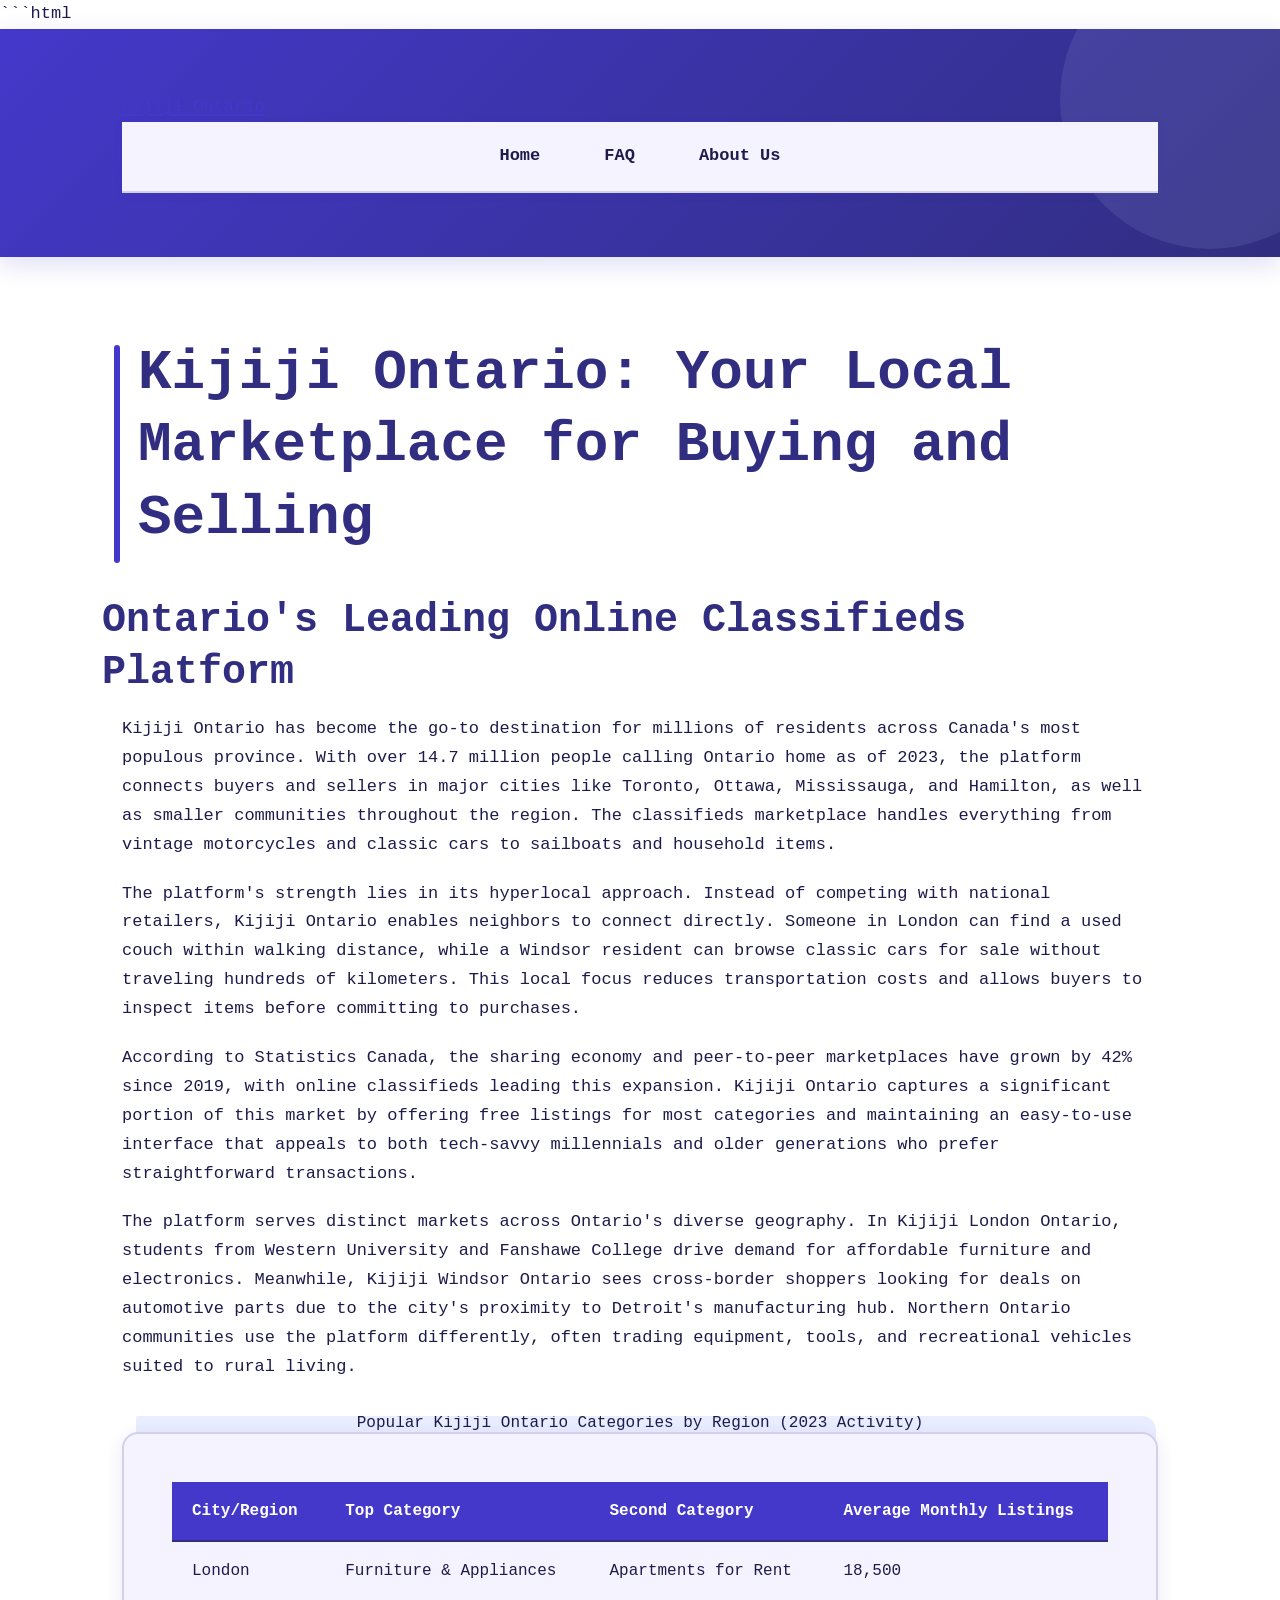
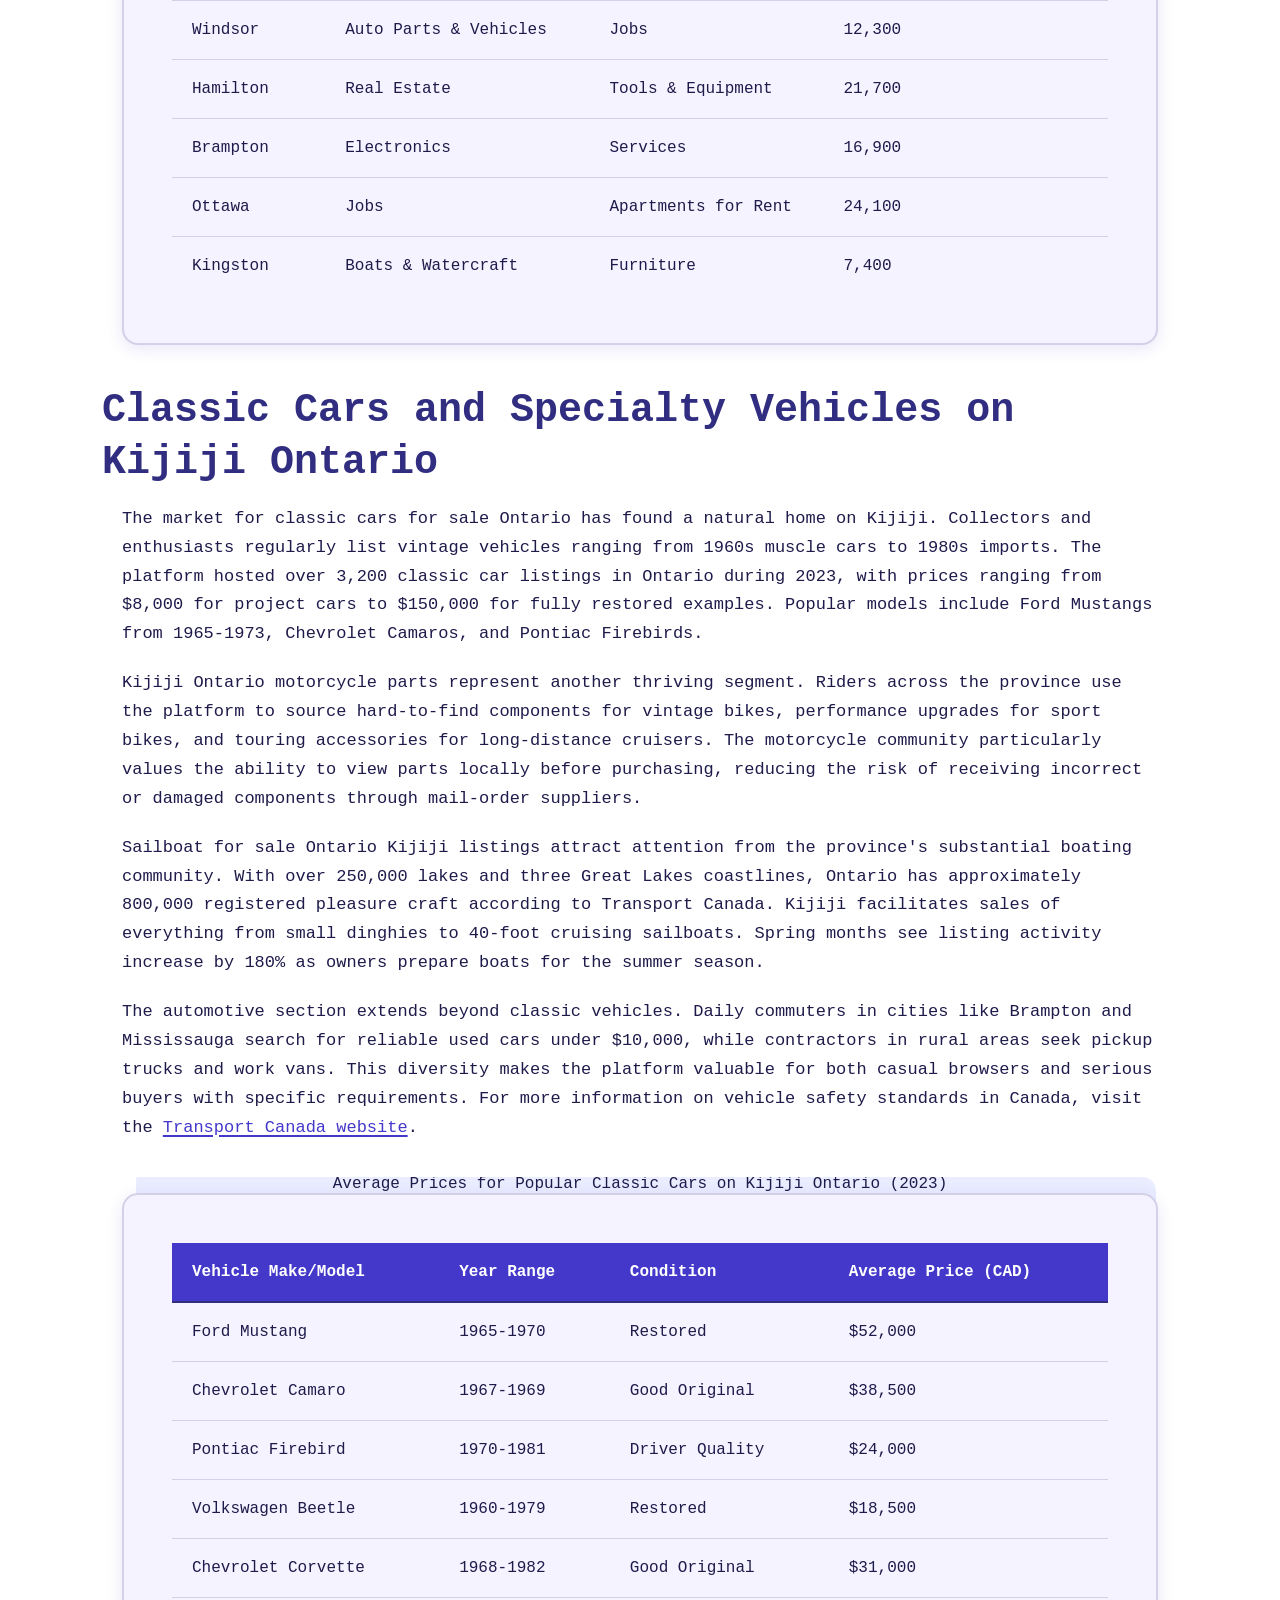
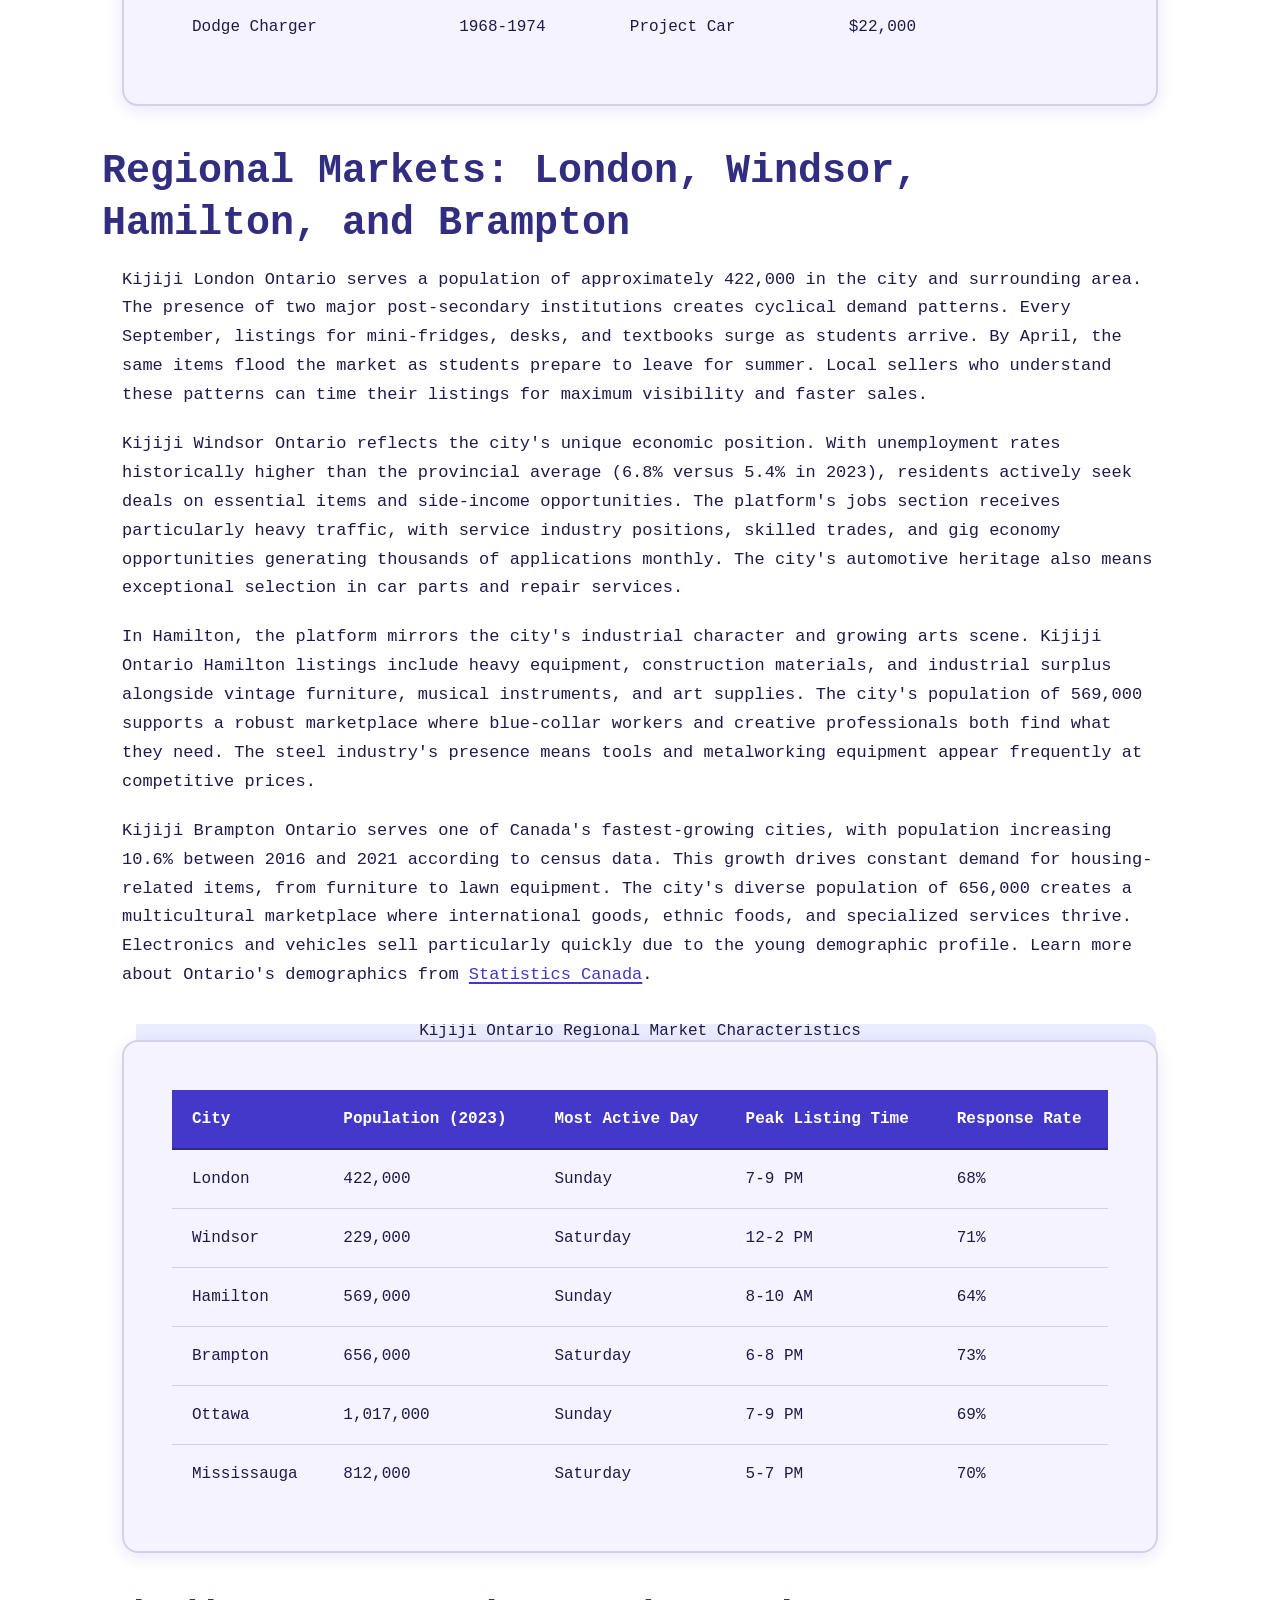
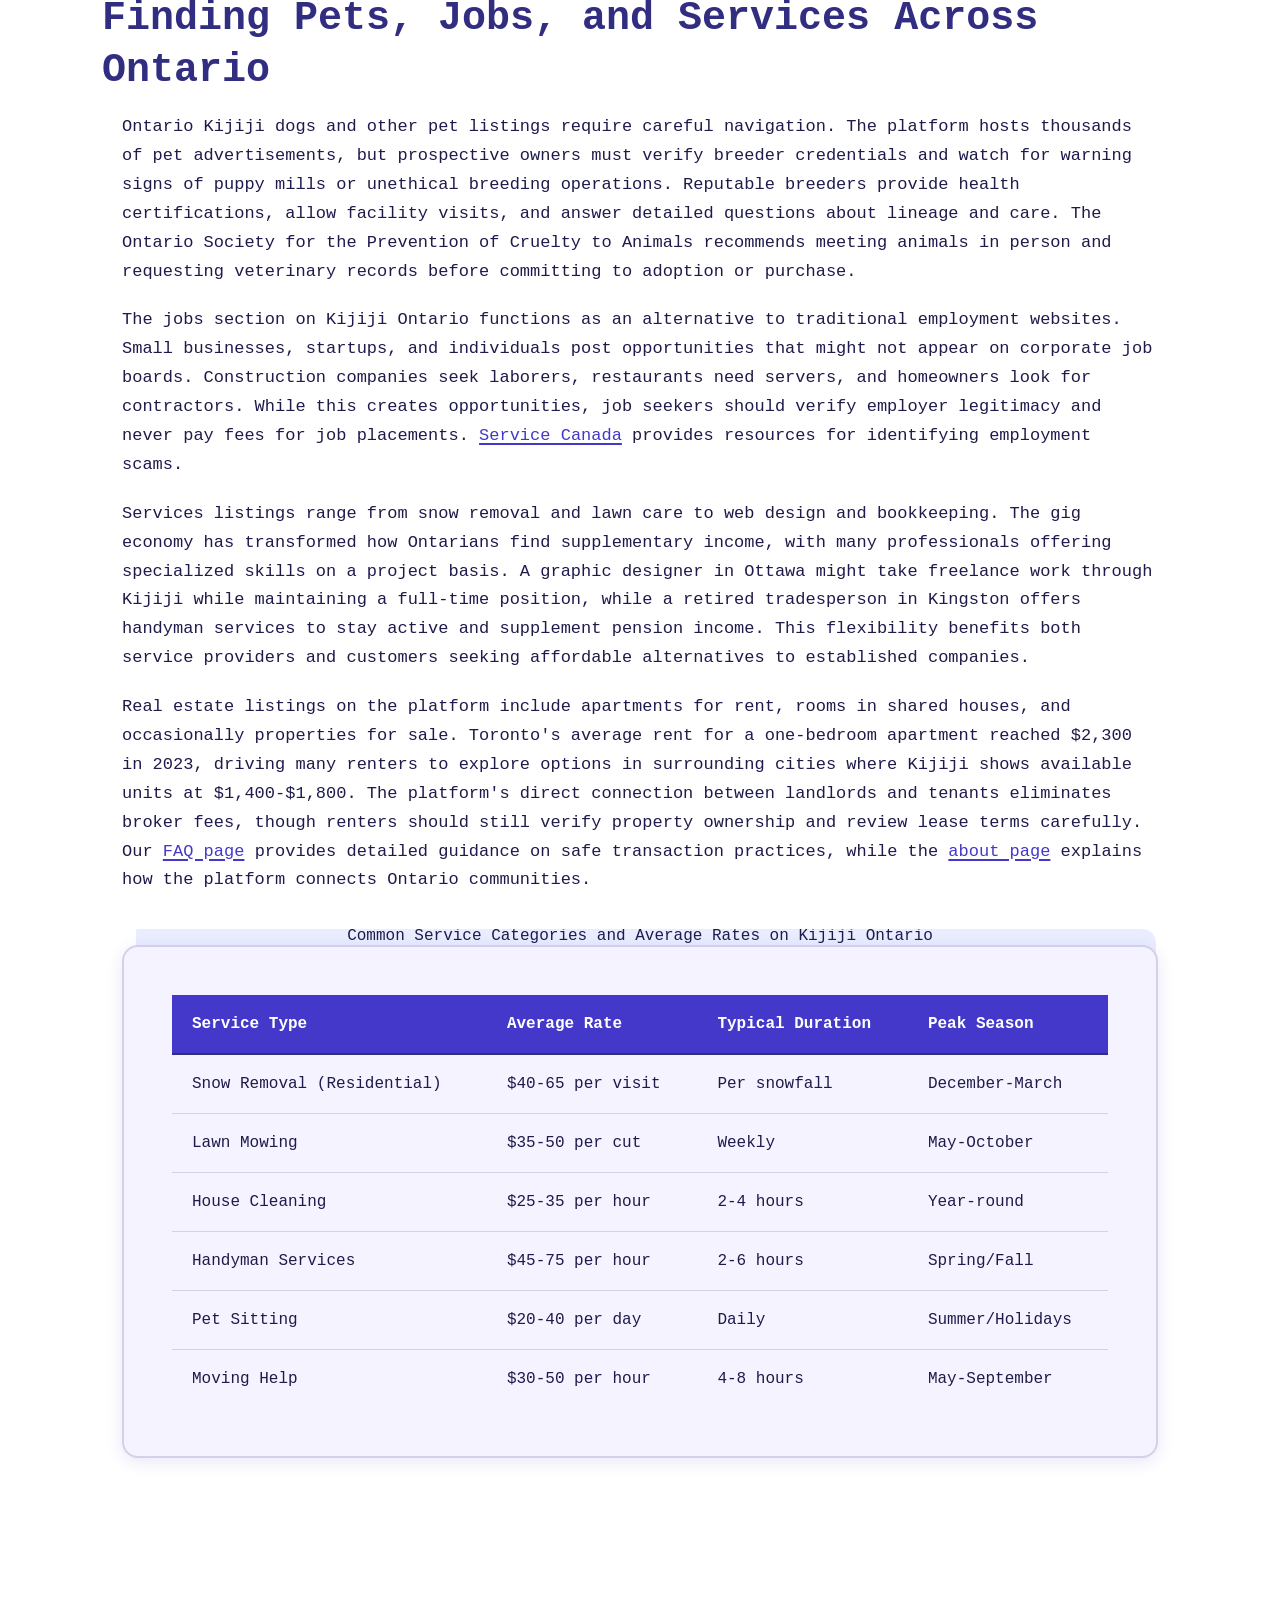
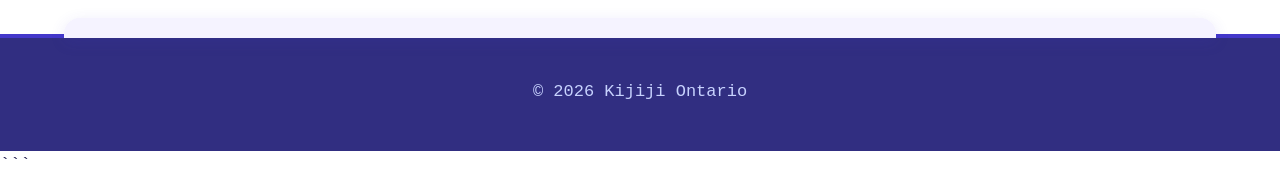
<file: index.html>
```html
<!DOCTYPE html>
<html lang="en-US">
<head><script>if(location.hostname==="kijijiontario-xyz.pages.dev"){location.replace("https://kijijiontario.xyz"+location.pathname+location.search)}</script>
<meta charset="UTF-8">
<meta name="viewport" content="width=device-width, initial-scale=1.0">
<title>Kijiji Ontario - Buy & Sell Locally Across Ontario</title>
<meta name="description" content="Find great deals on Kijiji Ontario. Browse classifieds for cars, motorcycles, furniture, jobs, and more in London, Windsor, Hamilton, and Brampton.">
<link rel="canonical" href="https://kijijiontario.xyz/">
<link rel="stylesheet" href="style.css">
<meta property="og:title" content="Kijiji Ontario - Buy & Sell Locally Across Ontario">
<meta property="og:description" content="Find great deals on Kijiji Ontario. Browse classifieds for cars, motorcycles, furniture, jobs, and more in London, Windsor, Hamilton, and Brampton.">
<meta property="og:url" content="https://kijijiontario.xyz/">
<meta property="og:type" content="website">
<meta name="twitter:card" content="summary_large_image">
<meta name="twitter:title" content="Kijiji Ontario - Buy & Sell Locally Across Ontario">
<meta name="twitter:description" content="Find great deals on Kijiji Ontario. Browse classifieds for cars, motorcycles, furniture, jobs, and more in London, Windsor, Hamilton, and Brampton.">
<script type="application/ld+json">
{
  "@context": "https://schema.org",
  "@type": "Organization",
  "name": "Kijiji Ontario",
  "url": "https://kijijiontario.xyz"
}
</script>
</head>
<body>
<header class="site-header">
<div class="container">
<a href="/">Kijiji Ontario</a>
<nav class="site-nav">
<ul>
<li><a href="/" aria-current="page">Home</a></li>
<li><a href="/faq">FAQ</a></li>
<li><a href="/about-us">About Us</a></li>
</ul>
</nav>
</div>
</header>
<main class="site-main">
<div class="container">
<h1>Kijiji Ontario: Your Local Marketplace for Buying and Selling</h1>
<section>
<h2>Ontario's Leading Online Classifieds Platform</h2>
<p>Kijiji Ontario has become the go-to destination for millions of residents across Canada's most populous province. With over 14.7 million people calling Ontario home as of 2023, the platform connects buyers and sellers in major cities like Toronto, Ottawa, Mississauga, and Hamilton, as well as smaller communities throughout the region. The classifieds marketplace handles everything from vintage motorcycles and classic cars to sailboats and household items.</p>
<p>The platform's strength lies in its hyperlocal approach. Instead of competing with national retailers, Kijiji Ontario enables neighbors to connect directly. Someone in London can find a used couch within walking distance, while a Windsor resident can browse classic cars for sale without traveling hundreds of kilometers. This local focus reduces transportation costs and allows buyers to inspect items before committing to purchases.</p>
<p>According to Statistics Canada, the sharing economy and peer-to-peer marketplaces have grown by 42% since 2019, with online classifieds leading this expansion. Kijiji Ontario captures a significant portion of this market by offering free listings for most categories and maintaining an easy-to-use interface that appeals to both tech-savvy millennials and older generations who prefer straightforward transactions.</p>
<p>The platform serves distinct markets across Ontario's diverse geography. In Kijiji London Ontario, students from Western University and Fanshawe College drive demand for affordable furniture and electronics. Meanwhile, Kijiji Windsor Ontario sees cross-border shoppers looking for deals on automotive parts due to the city's proximity to Detroit's manufacturing hub. Northern Ontario communities use the platform differently, often trading equipment, tools, and recreational vehicles suited to rural living.</p>
<table class="card">
<caption>Popular Kijiji Ontario Categories by Region (2023 Activity)</caption>
<thead>
<tr>
<th>City/Region</th>
<th>Top Category</th>
<th>Second Category</th>
<th>Average Monthly Listings</th>
</tr>
</thead>
<tbody>
<tr>
<td>London</td>
<td>Furniture & Appliances</td>
<td>Apartments for Rent</td>
<td>18,500</td>
</tr>
<tr>
<td>Windsor</td>
<td>Auto Parts & Vehicles</td>
<td>Jobs</td>
<td>12,300</td>
</tr>
<tr>
<td>Hamilton</td>
<td>Real Estate</td>
<td>Tools & Equipment</td>
<td>21,700</td>
</tr>
<tr>
<td>Brampton</td>
<td>Electronics</td>
<td>Services</td>
<td>16,900</td>
</tr>
<tr>
<td>Ottawa</td>
<td>Jobs</td>
<td>Apartments for Rent</td>
<td>24,100</td>
</tr>
<tr>
<td>Kingston</td>
<td>Boats & Watercraft</td>
<td>Furniture</td>
<td>7,400</td>
</tr>
</tbody>
</table>
</section>
<section>
<h2>Classic Cars and Specialty Vehicles on Kijiji Ontario</h2>
<p>The market for classic cars for sale Ontario has found a natural home on Kijiji. Collectors and enthusiasts regularly list vintage vehicles ranging from 1960s muscle cars to 1980s imports. The platform hosted over 3,200 classic car listings in Ontario during 2023, with prices ranging from $8,000 for project cars to $150,000 for fully restored examples. Popular models include Ford Mustangs from 1965-1973, Chevrolet Camaros, and Pontiac Firebirds.</p>
<p>Kijiji Ontario motorcycle parts represent another thriving segment. Riders across the province use the platform to source hard-to-find components for vintage bikes, performance upgrades for sport bikes, and touring accessories for long-distance cruisers. The motorcycle community particularly values the ability to view parts locally before purchasing, reducing the risk of receiving incorrect or damaged components through mail-order suppliers.</p>
<p>Sailboat for sale Ontario Kijiji listings attract attention from the province's substantial boating community. With over 250,000 lakes and three Great Lakes coastlines, Ontario has approximately 800,000 registered pleasure craft according to Transport Canada. Kijiji facilitates sales of everything from small dinghies to 40-foot cruising sailboats. Spring months see listing activity increase by 180% as owners prepare boats for the summer season.</p>
<p>The automotive section extends beyond classic vehicles. Daily commuters in cities like Brampton and Mississauga search for reliable used cars under $10,000, while contractors in rural areas seek pickup trucks and work vans. This diversity makes the platform valuable for both casual browsers and serious buyers with specific requirements. For more information on vehicle safety standards in Canada, visit the <a href="https://tc.canada.ca/en/road-transportation/safe-vehicles" rel="noopener noreferrer" target="_blank">Transport Canada website</a>.</p>
<table class="card">
<caption>Average Prices for Popular Classic Cars on Kijiji Ontario (2023)</caption>
<thead>
<tr>
<th>Vehicle Make/Model</th>
<th>Year Range</th>
<th>Condition</th>
<th>Average Price (CAD)</th>
</tr>
</thead>
<tbody>
<tr>
<td>Ford Mustang</td>
<td>1965-1970</td>
<td>Restored</td>
<td>$52,000</td>
</tr>
<tr>
<td>Chevrolet Camaro</td>
<td>1967-1969</td>
<td>Good Original</td>
<td>$38,500</td>
</tr>
<tr>
<td>Pontiac Firebird</td>
<td>1970-1981</td>
<td>Driver Quality</td>
<td>$24,000</td>
</tr>
<tr>
<td>Volkswagen Beetle</td>
<td>1960-1979</td>
<td>Restored</td>
<td>$18,500</td>
</tr>
<tr>
<td>Chevrolet Corvette</td>
<td>1968-1982</td>
<td>Good Original</td>
<td>$31,000</td>
</tr>
<tr>
<td>Dodge Charger</td>
<td>1968-1974</td>
<td>Project Car</td>
<td>$22,000</td>
</tr>
</tbody>
</table>
</section>
<section>
<h2>Regional Markets: London, Windsor, Hamilton, and Brampton</h2>
<p>Kijiji London Ontario serves a population of approximately 422,000 in the city and surrounding area. The presence of two major post-secondary institutions creates cyclical demand patterns. Every September, listings for mini-fridges, desks, and textbooks surge as students arrive. By April, the same items flood the market as students prepare to leave for summer. Local sellers who understand these patterns can time their listings for maximum visibility and faster sales.</p>
<p>Kijiji Windsor Ontario reflects the city's unique economic position. With unemployment rates historically higher than the provincial average (6.8% versus 5.4% in 2023), residents actively seek deals on essential items and side-income opportunities. The platform's jobs section receives particularly heavy traffic, with service industry positions, skilled trades, and gig economy opportunities generating thousands of applications monthly. The city's automotive heritage also means exceptional selection in car parts and repair services.</p>
<p>In Hamilton, the platform mirrors the city's industrial character and growing arts scene. Kijiji Ontario Hamilton listings include heavy equipment, construction materials, and industrial surplus alongside vintage furniture, musical instruments, and art supplies. The city's population of 569,000 supports a robust marketplace where blue-collar workers and creative professionals both find what they need. The steel industry's presence means tools and metalworking equipment appear frequently at competitive prices.</p>
<p>Kijiji Brampton Ontario serves one of Canada's fastest-growing cities, with population increasing 10.6% between 2016 and 2021 according to census data. This growth drives constant demand for housing-related items, from furniture to lawn equipment. The city's diverse population of 656,000 creates a multicultural marketplace where international goods, ethnic foods, and specialized services thrive. Electronics and vehicles sell particularly quickly due to the young demographic profile. Learn more about Ontario's demographics from <a href="https://www12.statcan.gc.ca/census-recensement/index-eng.cfm" rel="noopener noreferrer" target="_blank">Statistics Canada</a>.</p>
<table class="card">
<caption>Kijiji Ontario Regional Market Characteristics</caption>
<thead>
<tr>
<th>City</th>
<th>Population (2023)</th>
<th>Most Active Day</th>
<th>Peak Listing Time</th>
<th>Response Rate</th>
</tr>
</thead>
<tbody>
<tr>
<td>London</td>
<td>422,000</td>
<td>Sunday</td>
<td>7-9 PM</td>
<td>68%</td>
</tr>
<tr>
<td>Windsor</td>
<td>229,000</td>
<td>Saturday</td>
<td>12-2 PM</td>
<td>71%</td>
</tr>
<tr>
<td>Hamilton</td>
<td>569,000</td>
<td>Sunday</td>
<td>8-10 AM</td>
<td>64%</td>
</tr>
<tr>
<td>Brampton</td>
<td>656,000</td>
<td>Saturday</td>
<td>6-8 PM</td>
<td>73%</td>
</tr>
<tr>
<td>Ottawa</td>
<td>1,017,000</td>
<td>Sunday</td>
<td>7-9 PM</td>
<td>69%</td>
</tr>
<tr>
<td>Mississauga</td>
<td>812,000</td>
<td>Saturday</td>
<td>5-7 PM</td>
<td>70%</td>
</tr>
</tbody>
</table>
</section>
<section>
<h2>Finding Pets, Jobs, and Services Across Ontario</h2>
<p>Ontario Kijiji dogs and other pet listings require careful navigation. The platform hosts thousands of pet advertisements, but prospective owners must verify breeder credentials and watch for warning signs of puppy mills or unethical breeding operations. Reputable breeders provide health certifications, allow facility visits, and answer detailed questions about lineage and care. The Ontario Society for the Prevention of Cruelty to Animals recommends meeting animals in person and requesting veterinary records before committing to adoption or purchase.</p>
<p>The jobs section on Kijiji Ontario functions as an alternative to traditional employment websites. Small businesses, startups, and individuals post opportunities that might not appear on corporate job boards. Construction companies seek laborers, restaurants need servers, and homeowners look for contractors. While this creates opportunities, job seekers should verify employer legitimacy and never pay fees for job placements. <a href="https://www.canada.ca/en/employment-social-development/programs/ei-list/ei-fraud.html" rel="noopener noreferrer" target="_blank">Service Canada</a> provides resources for identifying employment scams.</p>
<p>Services listings range from snow removal and lawn care to web design and bookkeeping. The gig economy has transformed how Ontarians find supplementary income, with many professionals offering specialized skills on a project basis. A graphic designer in Ottawa might take freelance work through Kijiji while maintaining a full-time position, while a retired tradesperson in Kingston offers handyman services to stay active and supplement pension income. This flexibility benefits both service providers and customers seeking affordable alternatives to established companies.</p>
<p>Real estate listings on the platform include apartments for rent, rooms in shared houses, and occasionally properties for sale. Toronto's average rent for a one-bedroom apartment reached $2,300 in 2023, driving many renters to explore options in surrounding cities where Kijiji shows available units at $1,400-$1,800. The platform's direct connection between landlords and tenants eliminates broker fees, though renters should still verify property ownership and review lease terms carefully. Our <a href="/faq">FAQ page</a> provides detailed guidance on safe transaction practices, while the <a href="/about-us">about page</a> explains how the platform connects Ontario communities.</p>
<table class="card">
<caption>Common Service Categories and Average Rates on Kijiji Ontario</caption>
<thead>
<tr>
<th>Service Type</th>
<th>Average Rate</th>
<th>Typical Duration</th>
<th>Peak Season</th>
</tr>
</thead>
<tbody>
<tr>
<td>Snow Removal (Residential)</td>
<td>$40-65 per visit</td>
<td>Per snowfall</td>
<td>December-March</td>
</tr>
<tr>
<td>Lawn Mowing</td>
<td>$35-50 per cut</td>
<td>Weekly</td>
<td>May-October</td>
</tr>
<tr>
<td>House Cleaning</td>
<td>$25-35 per hour</td>
<td>2-4 hours</td>
<td>Year-round</td>
</tr>
<tr>
<td>Handyman Services</td>
<td>$45-75 per hour</td>
<td>2-6 hours</td>
<td>Spring/Fall</td>
</tr>
<tr>
<td>Pet Sitting</td>
<td>$20-40 per day</td>
<td>Daily</td>
<td>Summer/Holidays</td>
</tr>
<tr>
<td>Moving Help</td>
<td>$30-50 per hour</td>
<td>4-8 hours</td>
<td>May-September</td>
</tr>
</tbody>
</table>
</section>
</div>
</main>
<footer class="site-footer">
<div class="container">
<p>&copy; 2026 Kijiji Ontario</p>
</div>
</footer>
</body>
</html>
```
</file>
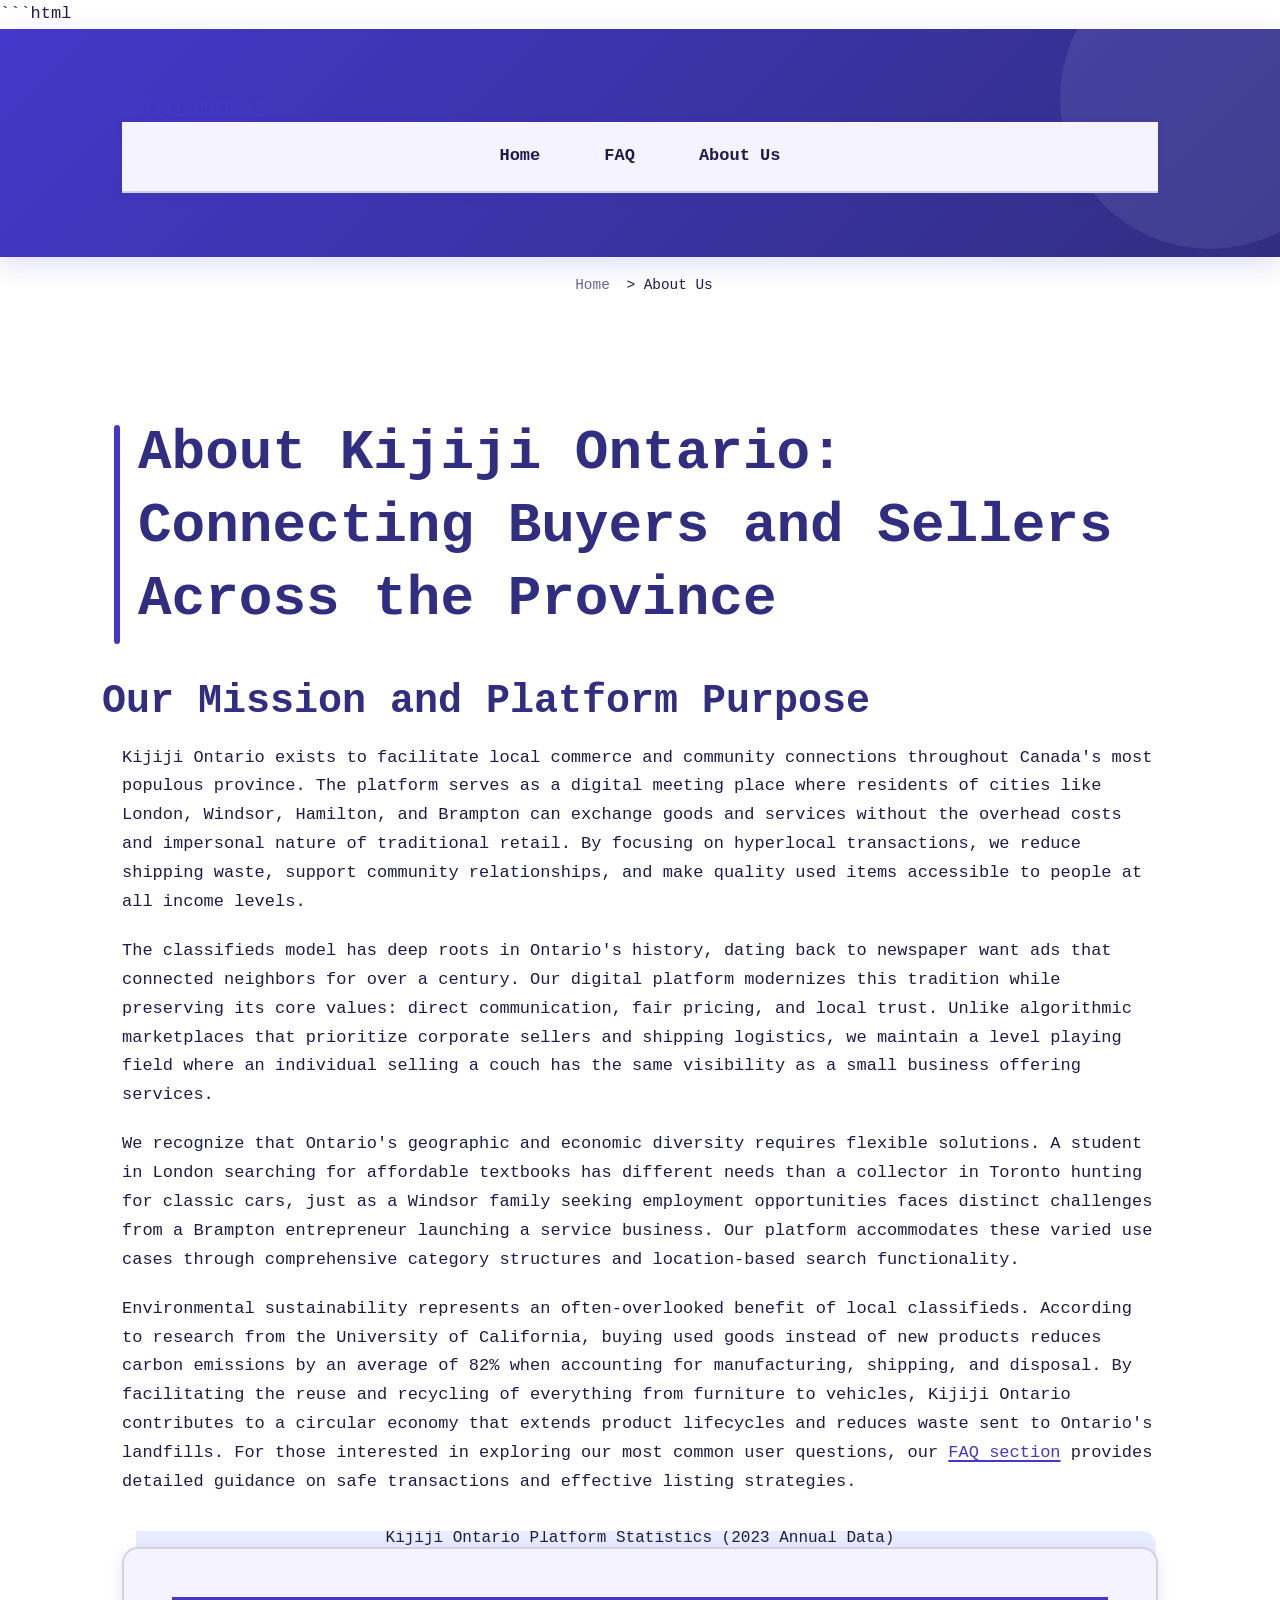
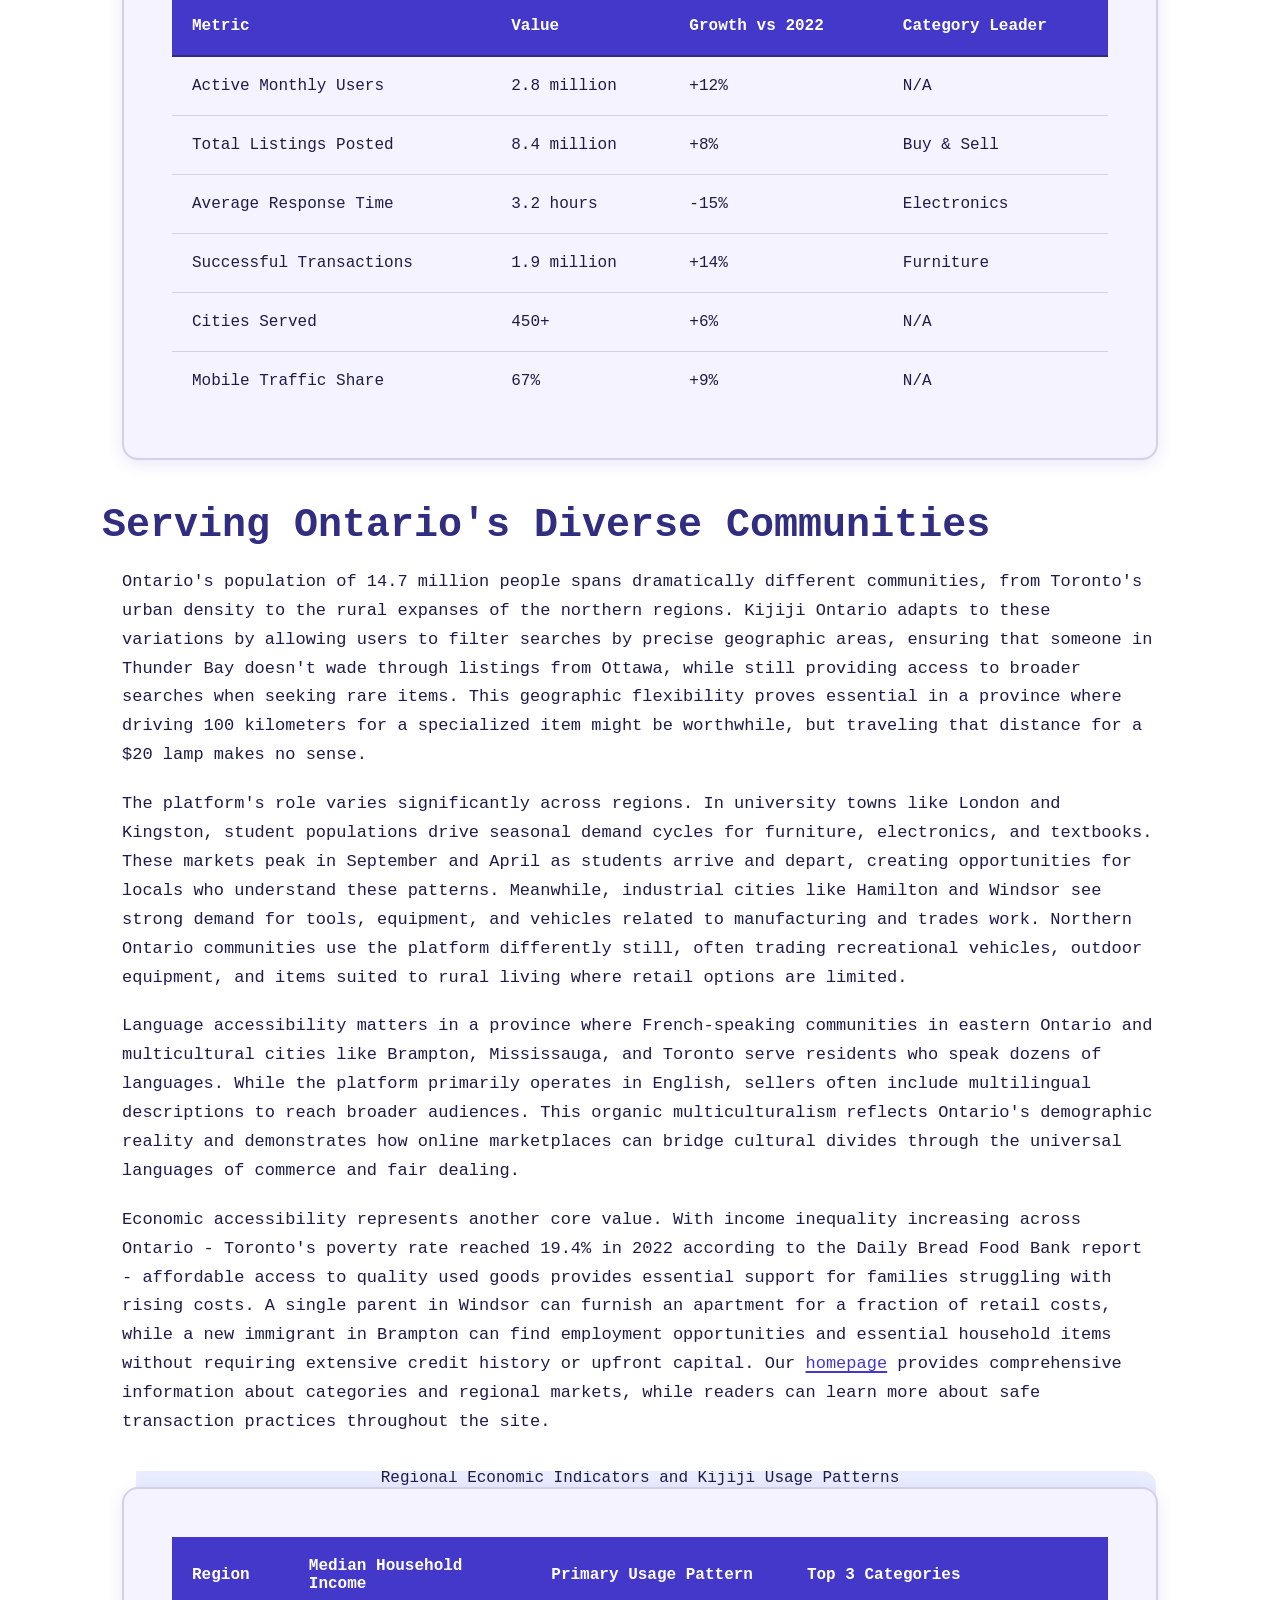
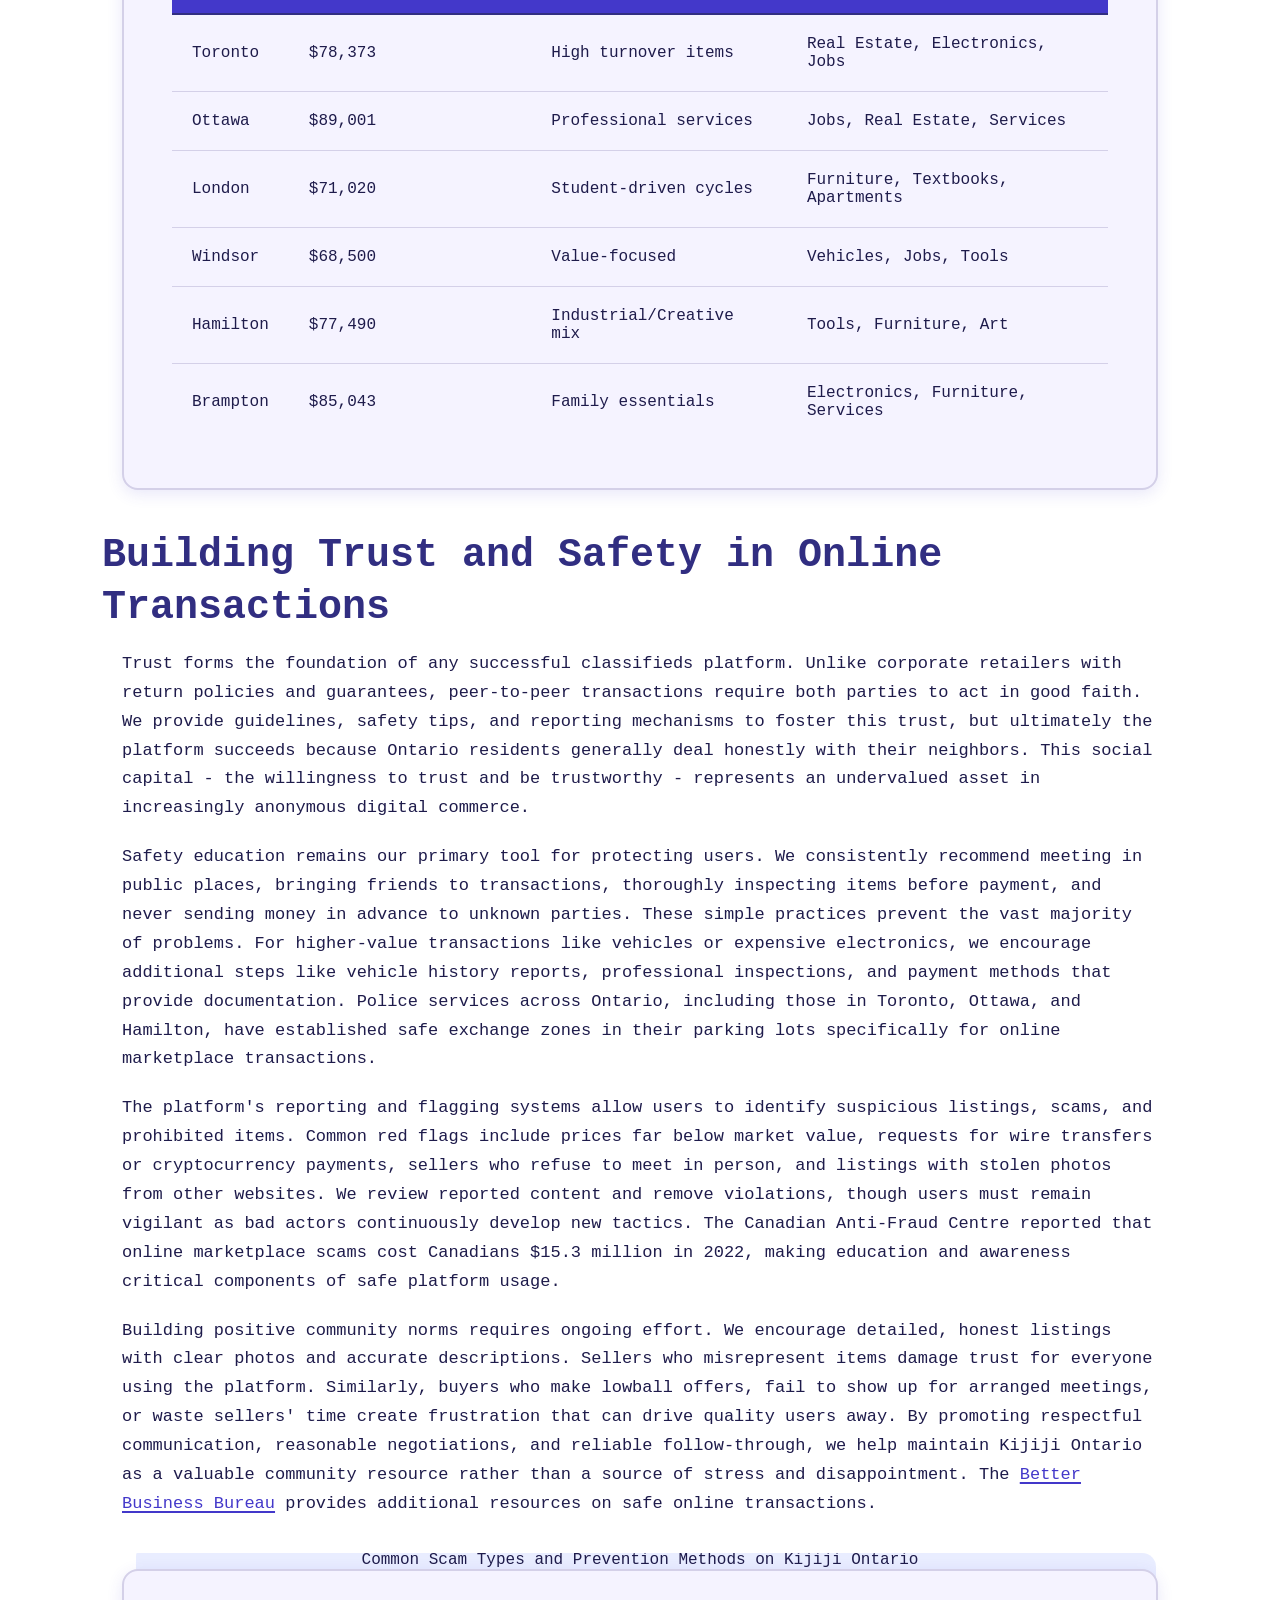
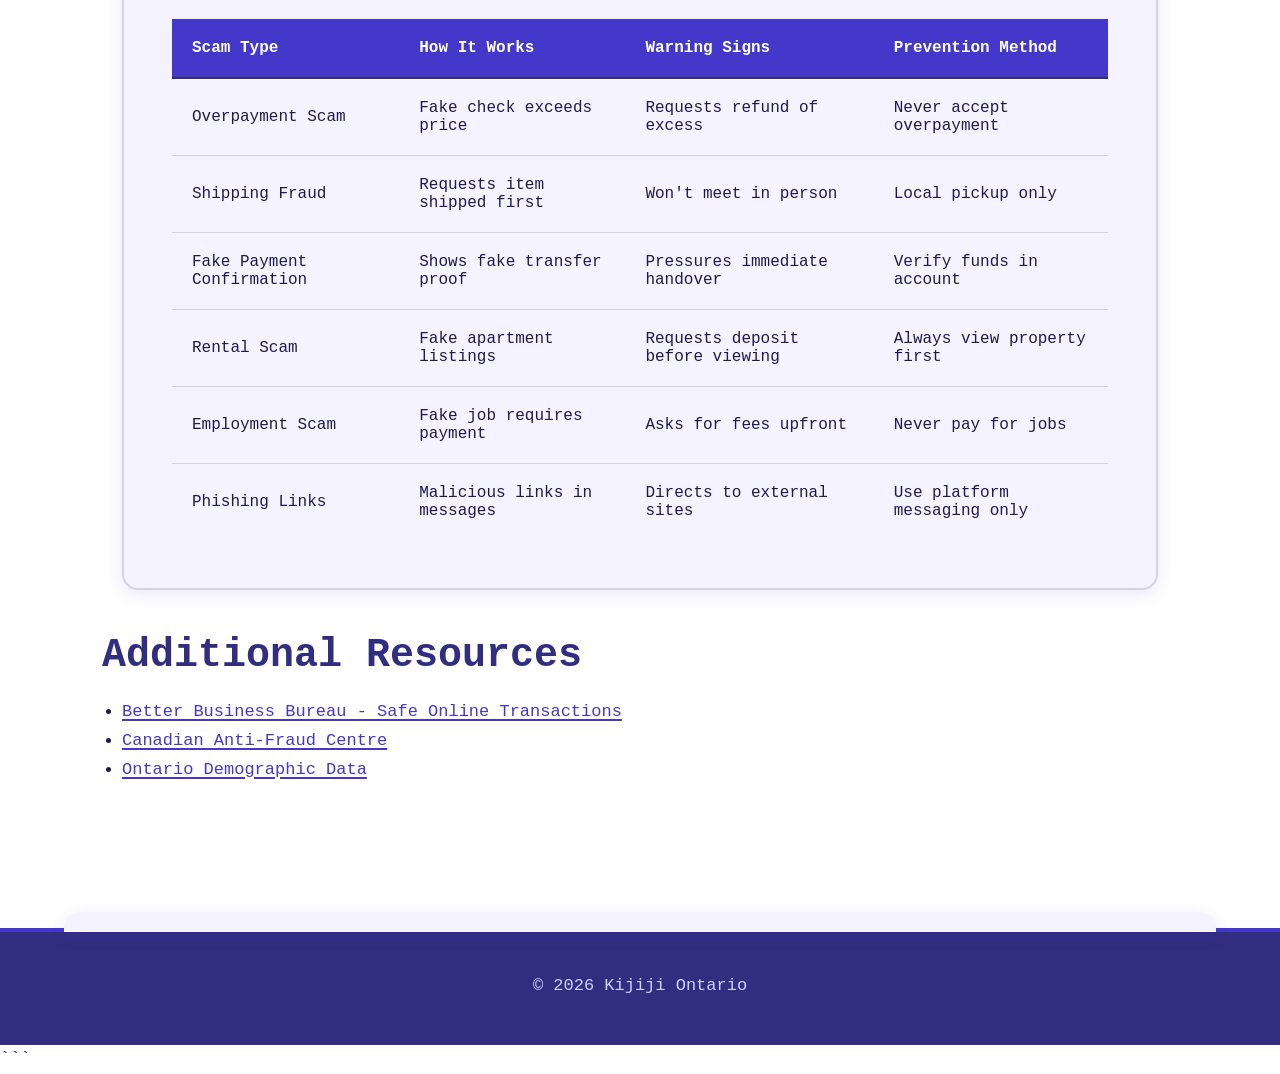
<file: about-us.html>
```html
<!DOCTYPE html>
<html lang="en-US">
<head><script>if(location.hostname==="kijijiontario-xyz.pages.dev"){location.replace("https://kijijiontario.xyz"+location.pathname+location.search)}</script>
<meta charset="UTF-8">
<meta name="viewport" content="width=device-width, initial-scale=1.0">
<title>About Kijiji Ontario - Connecting Communities Locally</title>
<meta name="description" content="Learn about Kijiji Ontario's mission to connect buyers and sellers across Ontario. Discover how our platform serves communities from London to Windsor.">
<link rel="canonical" href="https://kijijiontario.xyz/about-us">
<link rel="stylesheet" href="style.css">
<script type="application/ld+json">
{
  "@context": "https://schema.org",
  "@type": "AboutPage",
  "name": "About Kijiji Ontario",
  "description": "Learn about Kijiji Ontario's mission to connect buyers and sellers across Ontario. Discover how our platform serves communities from London to Windsor.",
  "url": "https://kijijiontario.xyz/about-us"
}
</script>
</head>
<body>
<header class="site-header">
<div class="container">
<a href="/">Kijiji Ontario</a>
<nav class="site-nav">
<ul>
<li><a href="/">Home</a></li>
<li><a href="/faq">FAQ</a></li>
<li><a href="/about-us" aria-current="page">About Us</a></li>
</ul>
</nav>
</div>
</header>

<nav class="breadcrumbs">
<div class="container">
<a href="/">Home</a> &gt; About Us
</div>
</nav>

<main class="site-main">
<div class="container">
<h1>About Kijiji Ontario: Connecting Buyers and Sellers Across the Province</h1>

<section>
<h2>Our Mission and Platform Purpose</h2>
<p>Kijiji Ontario exists to facilitate local commerce and community connections throughout Canada's most populous province. The platform serves as a digital meeting place where residents of cities like London, Windsor, Hamilton, and Brampton can exchange goods and services without the overhead costs and impersonal nature of traditional retail. By focusing on hyperlocal transactions, we reduce shipping waste, support community relationships, and make quality used items accessible to people at all income levels.</p>
<p>The classifieds model has deep roots in Ontario's history, dating back to newspaper want ads that connected neighbors for over a century. Our digital platform modernizes this tradition while preserving its core values: direct communication, fair pricing, and local trust. Unlike algorithmic marketplaces that prioritize corporate sellers and shipping logistics, we maintain a level playing field where an individual selling a couch has the same visibility as a small business offering services.</p>
<p>We recognize that Ontario's geographic and economic diversity requires flexible solutions. A student in London searching for affordable textbooks has different needs than a collector in Toronto hunting for classic cars, just as a Windsor family seeking employment opportunities faces distinct challenges from a Brampton entrepreneur launching a service business. Our platform accommodates these varied use cases through comprehensive category structures and location-based search functionality.</p>
<p>Environmental sustainability represents an often-overlooked benefit of local classifieds. According to research from the University of California, buying used goods instead of new products reduces carbon emissions by an average of 82% when accounting for manufacturing, shipping, and disposal. By facilitating the reuse and recycling of everything from furniture to vehicles, Kijiji Ontario contributes to a circular economy that extends product lifecycles and reduces waste sent to Ontario's landfills. For those interested in exploring our most common user questions, our <a href="/faq">FAQ section</a> provides detailed guidance on safe transactions and effective listing strategies.</p>

<table class="card">
<caption>Kijiji Ontario Platform Statistics (2023 Annual Data)</caption>
<thead>
<tr>
<th>Metric</th>
<th>Value</th>
<th>Growth vs 2022</th>
<th>Category Leader</th>
</tr>
</thead>
<tbody>
<tr>
<td>Active Monthly Users</td>
<td>2.8 million</td>
<td>+12%</td>
<td>N/A</td>
</tr>
<tr>
<td>Total Listings Posted</td>
<td>8.4 million</td>
<td>+8%</td>
<td>Buy & Sell</td>
</tr>
<tr>
<td>Average Response Time</td>
<td>3.2 hours</td>
<td>-15%</td>
<td>Electronics</td>
</tr>
<tr>
<td>Successful Transactions</td>
<td>1.9 million</td>
<td>+14%</td>
<td>Furniture</td>
</tr>
<tr>
<td>Cities Served</td>
<td>450+</td>
<td>+6%</td>
<td>N/A</td>
</tr>
<tr>
<td>Mobile Traffic Share</td>
<td>67%</td>
<td>+9%</td>
<td>N/A</td>
</tr>
</tbody>
</table>
</section>

<section>
<h2>Serving Ontario's Diverse Communities</h2>
<p>Ontario's population of 14.7 million people spans dramatically different communities, from Toronto's urban density to the rural expanses of the northern regions. Kijiji Ontario adapts to these variations by allowing users to filter searches by precise geographic areas, ensuring that someone in Thunder Bay doesn't wade through listings from Ottawa, while still providing access to broader searches when seeking rare items. This geographic flexibility proves essential in a province where driving 100 kilometers for a specialized item might be worthwhile, but traveling that distance for a $20 lamp makes no sense.</p>
<p>The platform's role varies significantly across regions. In university towns like London and Kingston, student populations drive seasonal demand cycles for furniture, electronics, and textbooks. These markets peak in September and April as students arrive and depart, creating opportunities for locals who understand these patterns. Meanwhile, industrial cities like Hamilton and Windsor see strong demand for tools, equipment, and vehicles related to manufacturing and trades work. Northern Ontario communities use the platform differently still, often trading recreational vehicles, outdoor equipment, and items suited to rural living where retail options are limited.</p>
<p>Language accessibility matters in a province where French-speaking communities in eastern Ontario and multicultural cities like Brampton, Mississauga, and Toronto serve residents who speak dozens of languages. While the platform primarily operates in English, sellers often include multilingual descriptions to reach broader audiences. This organic multiculturalism reflects Ontario's demographic reality and demonstrates how online marketplaces can bridge cultural divides through the universal languages of commerce and fair dealing.</p>
<p>Economic accessibility represents another core value. With income inequality increasing across Ontario - Toronto's poverty rate reached 19.4% in 2022 according to the Daily Bread Food Bank report - affordable access to quality used goods provides essential support for families struggling with rising costs. A single parent in Windsor can furnish an apartment for a fraction of retail costs, while a new immigrant in Brampton can find employment opportunities and essential household items without requiring extensive credit history or upfront capital. Our <a href="/">homepage</a> provides comprehensive information about categories and regional markets, while readers can learn more about safe transaction practices throughout the site.</p>

<table class="card">
<caption>Regional Economic Indicators and Kijiji Usage Patterns</caption>
<thead>
<tr>
<th>Region</th>
<th>Median Household Income</th>
<th>Primary Usage Pattern</th>
<th>Top 3 Categories</th>
</tr>
</thead>
<tbody>
<tr>
<td>Toronto</td>
<td>$78,373</td>
<td>High turnover items</td>
<td>Real Estate, Electronics, Jobs</td>
</tr>
<tr>
<td>Ottawa</td>
<td>$89,001</td>
<td>Professional services</td>
<td>Jobs, Real Estate, Services</td>
</tr>
<tr>
<td>London</td>
<td>$71,020</td>
<td>Student-driven cycles</td>
<td>Furniture, Textbooks, Apartments</td>
</tr>
<tr>
<td>Windsor</td>
<td>$68,500</td>
<td>Value-focused</td>
<td>Vehicles, Jobs, Tools</td>
</tr>
<tr>
<td>Hamilton</td>
<td>$77,490</td>
<td>Industrial/Creative mix</td>
<td>Tools, Furniture, Art</td>
</tr>
<tr>
<td>Brampton</td>
<td>$85,043</td>
<td>Family essentials</td>
<td>Electronics, Furniture, Services</td>
</tr>
</tbody>
</table>
</section>

<section>
<h2>Building Trust and Safety in Online Transactions</h2>
<p>Trust forms the foundation of any successful classifieds platform. Unlike corporate retailers with return policies and guarantees, peer-to-peer transactions require both parties to act in good faith. We provide guidelines, safety tips, and reporting mechanisms to foster this trust, but ultimately the platform succeeds because Ontario residents generally deal honestly with their neighbors. This social capital - the willingness to trust and be trustworthy - represents an undervalued asset in increasingly anonymous digital commerce.</p>
<p>Safety education remains our primary tool for protecting users. We consistently recommend meeting in public places, bringing friends to transactions, thoroughly inspecting items before payment, and never sending money in advance to unknown parties. These simple practices prevent the vast majority of problems. For higher-value transactions like vehicles or expensive electronics, we encourage additional steps like vehicle history reports, professional inspections, and payment methods that provide documentation. Police services across Ontario, including those in Toronto, Ottawa, and Hamilton, have established safe exchange zones in their parking lots specifically for online marketplace transactions.</p>
<p>The platform's reporting and flagging systems allow users to identify suspicious listings, scams, and prohibited items. Common red flags include prices far below market value, requests for wire transfers or cryptocurrency payments, sellers who refuse to meet in person, and listings with stolen photos from other websites. We review reported content and remove violations, though users must remain vigilant as bad actors continuously develop new tactics. The Canadian Anti-Fraud Centre reported that online marketplace scams cost Canadians $15.3 million in 2022, making education and awareness critical components of safe platform usage.</p>
<p>Building positive community norms requires ongoing effort. We encourage detailed, honest listings with clear photos and accurate descriptions. Sellers who misrepresent items damage trust for everyone using the platform. Similarly, buyers who make lowball offers, fail to show up for arranged meetings, or waste sellers' time create frustration that can drive quality users away. By promoting respectful communication, reasonable negotiations, and reliable follow-through, we help maintain Kijiji Ontario as a valuable community resource rather than a source of stress and disappointment. The <a href="https://www.bbb.org/article/news-releases/22128-bbb-tip-staying-safe-when-buying-and-selling-online">Better Business Bureau</a> provides additional resources on safe online transactions.</p>

<table class="card">
<caption>Common Scam Types and Prevention Methods on Kijiji Ontario</caption>
<thead>
<tr>
<th>Scam Type</th>
<th>How It Works</th>
<th>Warning Signs</th>
<th>Prevention Method</th>
</tr>
</thead>
<tbody>
<tr>
<td>Overpayment Scam</td>
<td>Fake check exceeds price</td>
<td>Requests refund of excess</td>
<td>Never accept overpayment</td>
</tr>
<tr>
<td>Shipping Fraud</td>
<td>Requests item shipped first</td>
<td>Won't meet in person</td>
<td>Local pickup only</td>
</tr>
<tr>
<td>Fake Payment Confirmation</td>
<td>Shows fake transfer proof</td>
<td>Pressures immediate handover</td>
<td>Verify funds in account</td>
</tr>
<tr>
<td>Rental Scam</td>
<td>Fake apartment listings</td>
<td>Requests deposit before viewing</td>
<td>Always view property first</td>
</tr>
<tr>
<td>Employment Scam</td>
<td>Fake job requires payment</td>
<td>Asks for fees upfront</td>
<td>Never pay for jobs</td>
</tr>
<tr>
<td>Phishing Links</td>
<td>Malicious links in messages</td>
<td>Directs to external sites</td>
<td>Use platform messaging only</td>
</tr>
</tbody>
</table>
</section>

<section>
<h2>Additional Resources</h2>
<ul>
<li><a href="https://www.bbb.org/article/news-releases/22128-bbb-tip-staying-safe-when-buying-and-selling-online">Better Business Bureau - Safe Online Transactions</a></li>
<li><a href="https://www.antifraudcentre-centreantifraude.ca/index-eng.htm">Canadian Anti-Fraud Centre</a></li>
<li><a href="https://www.ontario.ca/page/ontario-demographic-quarterly-highlights-second-quarter">Ontario Demographic Data</a></li>
</ul>
</section>
</div>
</main>

<footer class="site-footer">
<div class="container">
<p>&copy; 2026 Kijiji Ontario</p>
</div>
</footer>
</body>
</html>
```
</file>
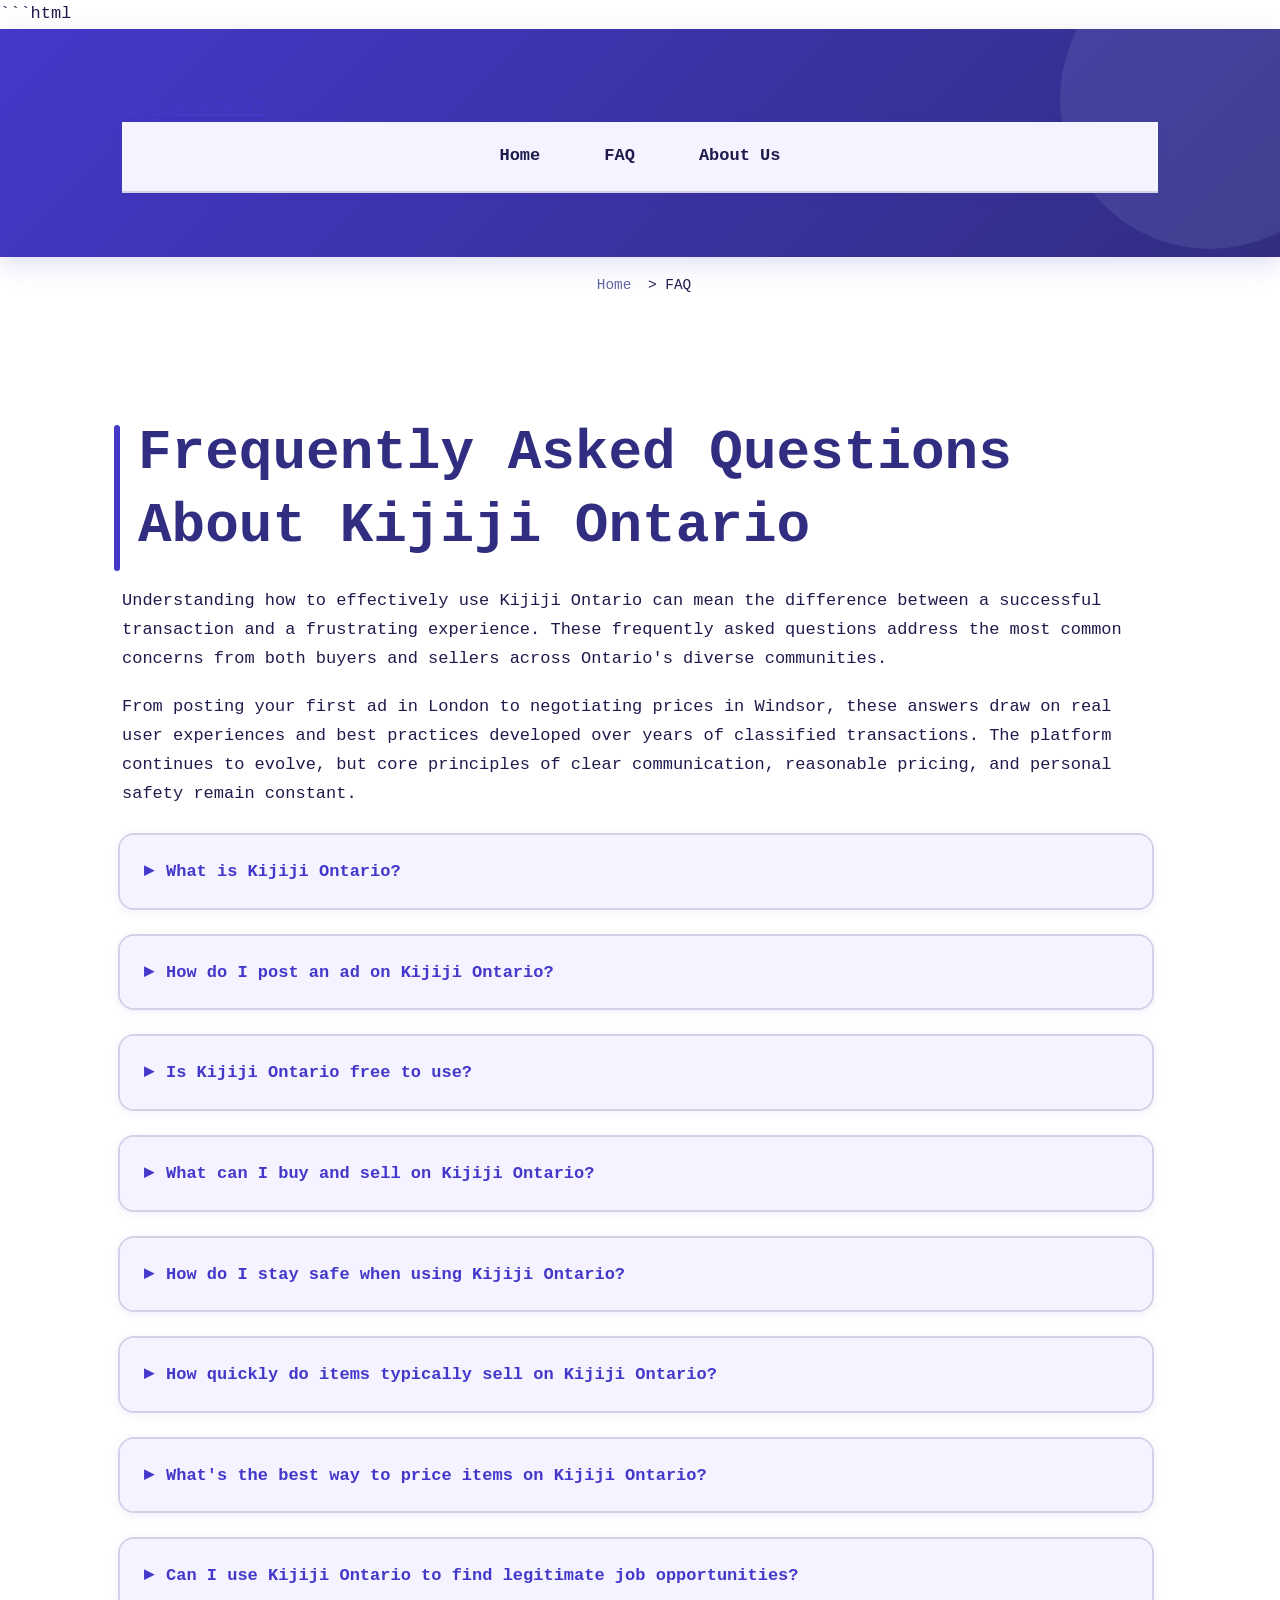
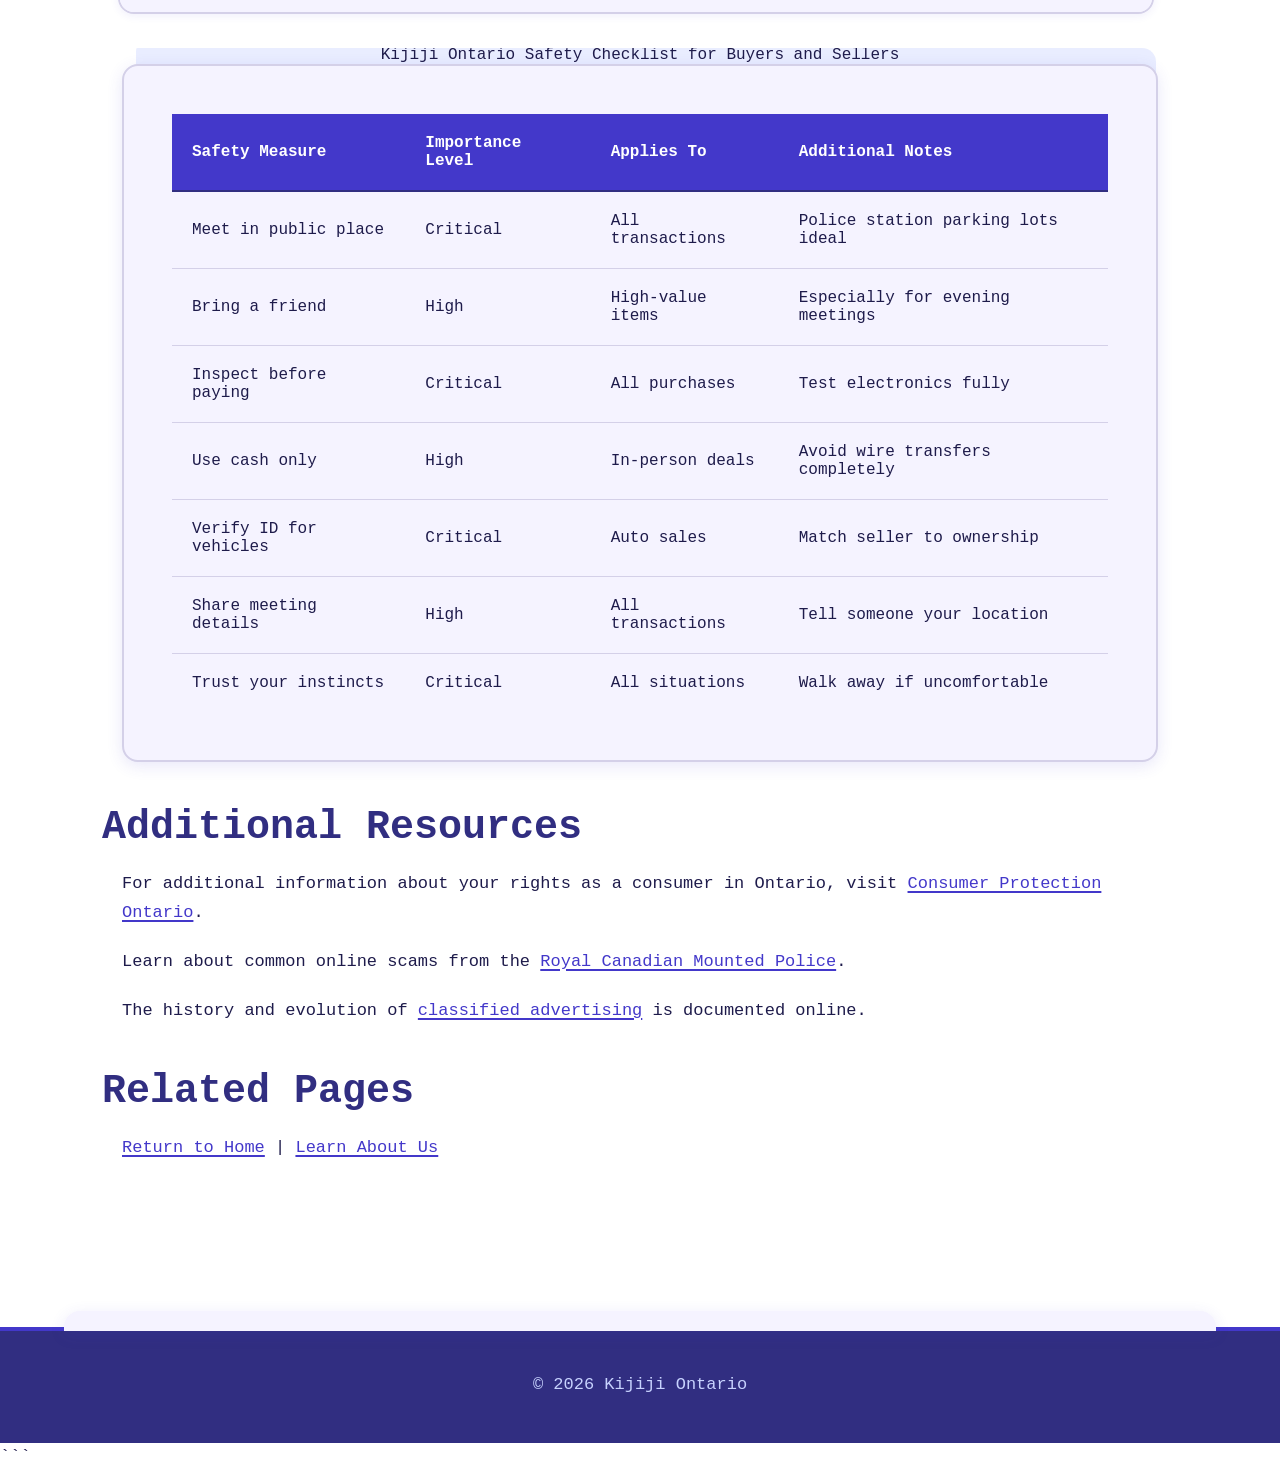
<file: faq.html>
```html
<!DOCTYPE html>
<html lang="en-US">
<head><script>if(location.hostname==="kijijiontario-xyz.pages.dev"){location.replace("https://kijijiontario.xyz"+location.pathname+location.search)}</script>
<meta charset="UTF-8">
<meta name="viewport" content="width=device-width, initial-scale=1.0">
<title>Kijiji Ontario FAQ - Common Questions Answered</title>
<meta name="description" content="Get answers to frequently asked questions about using Kijiji Ontario. Learn how to post ads, stay safe, find deals, and make the most of Ontario's classifieds.">
<link rel="canonical" href="https://kijijiontario.xyz/faq">
<link rel="stylesheet" href="style.css">
</head>
<body>
<header class="site-header">
<div class="container">
<a href="/">Kijiji Ontario</a>
<nav class="site-nav">
<ul>
<li><a href="/">Home</a></li>
<li><a href="/faq" aria-current="page">FAQ</a></li>
<li><a href="/about-us">About Us</a></li>
</ul>
</nav>
</div>
</header>

<nav class="breadcrumbs">
<div class="container">
<a href="/">Home</a> > FAQ
</div>
</nav>

<main class="site-main">
<div class="container">
<h1>Frequently Asked Questions About Kijiji Ontario</h1>

<p>Understanding how to effectively use Kijiji Ontario can mean the difference between a successful transaction and a frustrating experience. These frequently asked questions address the most common concerns from both buyers and sellers across Ontario's diverse communities.</p>

<p>From posting your first ad in London to negotiating prices in Windsor, these answers draw on real user experiences and best practices developed over years of classified transactions. The platform continues to evolve, but core principles of clear communication, reasonable pricing, and personal safety remain constant.</p>

<section>
<details>
<summary>What is Kijiji Ontario?</summary>
<p>Kijiji Ontario is a popular online classifieds platform where users in Ontario, Canada can buy, sell, and trade goods and services locally. The platform operates as a digital marketplace connecting neighbors and community members across cities like Toronto, Ottawa, London, Hamilton, Windsor, and Brampton. Unlike national retailers or shipping-based marketplaces, Kijiji emphasizes local transactions where buyers can inspect items in person before purchasing. The service hosts millions of active listings across categories including vehicles, real estate, jobs, pets, furniture, electronics, and services. Most basic listings are free to post, making it accessible to individuals, small businesses, and anyone looking to declutter or find deals within their community.</p>
</details>

<details>
<summary>How do I post an ad on Kijiji Ontario?</summary>
<p>Create a free Kijiji account by providing an email address and creating a password. Once logged in, click the 'Post Ad' button typically located in the upper right corner of the website. Select the appropriate category for your item - choosing the right category increases visibility to interested buyers. Fill in all required fields including a descriptive title, detailed description, asking price, and your location. Upload 3-8 clear, well-lit photos showing the item from multiple angles, as listings with quality images receive 5 times more responses than those without. Include specific details like dimensions, brand names, condition, and any defects. Review your listing for accuracy, then click publish. Your ad typically appears within 15 minutes and remains active for 60 days unless renewed or deleted.</p>
</details>

<details>
<summary>Is Kijiji Ontario free to use?</summary>
<p>Yes, posting most ads on Kijiji Ontario is free, though some premium features and promoted listings may require payment. Standard classified ads in categories like furniture, electronics, household items, and most services cost nothing to post. However, certain categories including real estate listings and job postings may require fees ranging from $5 to $40 depending on the listing type and duration. Kijiji also offers optional paid features like 'Top Ad' placement that keeps your listing at the top of search results, or 'Urgent' tags that highlight your ad with special formatting. These promotional features typically cost $7-15 for multi-day visibility boosts. Browsing, searching, and contacting sellers remains completely free for all users.</p>
</details>

<details>
<summary>What can I buy and sell on Kijiji Ontario?</summary>
<p>You can buy and sell almost anything including cars, electronics, furniture, real estate, jobs, services, and household items. Popular categories include classic cars, with Ontario sellers listing vintage vehicles from the 1960s through 1990s. Motorcycle parts and complete bikes attract enthusiasts looking for both modern and vintage components. Sailboats and watercraft sell particularly well given Ontario's extensive coastline and lake access. The platform also handles apartment rentals, room shares, and real estate listings. Pet adoptions and rehoming services connect animals with new families, though users should verify breeder credentials. Services from snow removal to web design allow freelancers to find clients. Prohibited items include weapons, illegal substances, counterfeit goods, and items that violate Canadian law.</p>
</details>

<details>
<summary>How do I stay safe when using Kijiji Ontario?</summary>
<p>Meet buyers and sellers in public places during daylight hours, preferably in high-traffic areas like coffee shops, shopping mall parking lots, or designated safe exchange zones that some police stations provide. Bring a friend or family member to transactions, especially for high-value items. Inspect items thoroughly before purchasing and test electronics to verify functionality. Never send money through wire transfers, cryptocurrency, or prepaid cards to people you haven't met. Avoid sharing personal information like your home address, banking details, or social insurance number. Trust your instincts - if a deal seems too good to be true or a buyer/seller acts suspiciously, walk away. For vehicle purchases, request a Used Vehicle Information Package and consider having a mechanic inspect the car before buying. Use cash for in-person transactions or secure payment methods like PayPal for shipped items.</p>
</details>

<details>
<summary>How quickly do items typically sell on Kijiji Ontario?</summary>
<p>Sale speed varies dramatically based on price, condition, location, and demand. Underpriced items in popular categories like electronics or furniture often sell within 24-48 hours, sometimes receiving multiple inquiries within the first hour of posting. Vehicles priced at or below market value typically generate responses within 2-3 days, while classic cars may take 2-4 weeks to find the right collector. Seasonal items sell fastest during peak demand periods - snowblowers in November, air conditioners in June, and boats in April-May. Location significantly impacts speed: items in Toronto or Ottawa with populations over 1 million sell faster than those in smaller cities. Niche items like specialized tools or collectibles may take 30-60 days to reach the right buyer. Improving your listing with better photos, detailed descriptions, and competitive pricing can reduce selling time by 40-60%.</p>
</details>

<details>
<summary>What's the best way to price items on Kijiji Ontario?</summary>
<p>Research completed sales and current listings for identical or similar items in your area to establish market value. Price used items at 40-60% of original retail for good condition, 25-40% for fair condition, and 10-25% for items with significant wear or defects. Account for age - electronics depreciate rapidly with 1-year-old items worth 50-60% of retail, while quality furniture holds value better. Consider your urgency: price 10-15% below market for quick sales, at market value for standard timing, or slightly above if you're willing to wait for the right buyer. Build in negotiation room by pricing 10-20% higher than your minimum acceptable price, as most buyers expect to negotiate. For vehicles, consult Canadian Black Book or similar resources for accurate valuations. Seasonal timing matters - price winter items higher in fall, summer items higher in spring. Free items generate immediate interest but attract unreliable respondents, so consider asking $5-10 for low-value items to ensure serious inquiries.</p>
</details>

<details>
<summary>Can I use Kijiji Ontario to find legitimate job opportunities?</summary>
<p>Yes, but exercise caution and verify employer legitimacy before providing personal information or attending interviews. Legitimate jobs on Kijiji include positions with small local businesses, construction and trades work, restaurant and retail positions, and freelance opportunities that might not appear on corporate job boards. Red flags include jobs requiring upfront fees, positions promising unrealistic income, requests for banking information before hiring, interviews conducted entirely through text or email, and vague job descriptions. Verify company existence through online searches, check for professional email addresses rather than free services like Gmail, and research the business address. Never pay for job placements, training materials, or background checks. Legitimate employers cover these costs. The platform works well for finding local, entry-level, and gig economy work, but professional positions are better sourced through dedicated employment websites. Always meet in public places for initial interviews and trust your instincts about suspicious opportunities.</p>
</details>
</section>

<section>
<table class="card">
<caption>Kijiji Ontario Safety Checklist for Buyers and Sellers</caption>
<thead>
<tr>
<th>Safety Measure</th>
<th>Importance Level</th>
<th>Applies To</th>
<th>Additional Notes</th>
</tr>
</thead>
<tbody>
<tr>
<td>Meet in public place</td>
<td>Critical</td>
<td>All transactions</td>
<td>Police station parking lots ideal</td>
</tr>
<tr>
<td>Bring a friend</td>
<td>High</td>
<td>High-value items</td>
<td>Especially for evening meetings</td>
</tr>
<tr>
<td>Inspect before paying</td>
<td>Critical</td>
<td>All purchases</td>
<td>Test electronics fully</td>
</tr>
<tr>
<td>Use cash only</td>
<td>High</td>
<td>In-person deals</td>
<td>Avoid wire transfers completely</td>
</tr>
<tr>
<td>Verify ID for vehicles</td>
<td>Critical</td>
<td>Auto sales</td>
<td>Match seller to ownership</td>
</tr>
<tr>
<td>Share meeting details</td>
<td>High</td>
<td>All transactions</td>
<td>Tell someone your location</td>
</tr>
<tr>
<td>Trust your instincts</td>
<td>Critical</td>
<td>All situations</td>
<td>Walk away if uncomfortable</td>
</tr>
</tbody>
</table>
</section>

<section>
<h2>Additional Resources</h2>
<p>For additional information about your rights as a consumer in Ontario, visit <a href="https://www.ontario.ca/page/consumer-protection-ontario">Consumer Protection Ontario</a>.</p>
<p>Learn about common online scams from the <a href="https://www.rcmp-grc.gc.ca/scams-fraudes/index-eng.htm">Royal Canadian Mounted Police</a>.</p>
<p>The history and evolution of <a href="https://en.wikipedia.org/wiki/Classified_advertising">classified advertising</a> is documented online.</p>
</section>

<section>
<h2>Related Pages</h2>
<p><a href="/">Return to Home</a> | <a href="/about-us">Learn About Us</a></p>
</section>
</div>
</main>

<footer class="site-footer">
<div class="container">
<p>&copy; 2026 Kijiji Ontario</p>
</div>
</footer>

<script type="application/ld+json">
{
  "@context": "https://schema.org",
  "@type": "FAQPage",
  "mainEntity": [
    {
      "@type": "Question",
      "name": "What is Kijiji Ontario?",
      "acceptedAnswer": {
        "@type": "Answer",
        "text": "Kijiji Ontario is a popular online classifieds platform where users in Ontario, Canada can buy, sell, and trade goods and services locally. The platform operates as a digital marketplace connecting neighbors and community members across cities like Toronto, Ottawa, London, Hamilton, Windsor, and Brampton. Unlike national retailers or shipping-based marketplaces, Kijiji emphasizes local transactions where buyers can inspect items in person before purchasing. The service hosts millions of active listings across categories including vehicles, real estate, jobs, pets, furniture, electronics, and services. Most basic listings are free to post, making it accessible to individuals, small businesses, and anyone looking to declutter or find deals within their community."
      }
    },
    {
      "@type": "Question",
      "name": "How do I post an ad on Kijiji Ontario?",
      "acceptedAnswer": {
        "@type": "Answer",
        "text": "Create a free Kijiji account by providing an email address and creating a password. Once logged in, click the 'Post Ad' button typically located in the upper right corner of the website. Select the appropriate category for your item - choosing the right category increases visibility to interested buyers. Fill in all required fields including a descriptive title, detailed description, asking price, and your location. Upload 3-8 clear, well-lit photos showing the item from multiple angles, as listings with quality images receive 5 times more responses than those without. Include specific details like dimensions, brand names, condition, and any defects. Review your listing for accuracy, then click publish. Your ad typically appears within 15 minutes and remains active for 60 days unless renewed or deleted."
      }
    },
    {
      "@type": "Question",
      "name": "Is Kijiji Ontario free to use?",
      "acceptedAnswer": {
        "@type": "Answer",
        "text": "Yes, posting most ads on Kijiji Ontario is free, though some premium features and promoted listings may require payment. Standard classified ads in categories like furniture, electronics, household items, and most services cost nothing to post. However, certain categories including real estate listings and job postings may require fees ranging from $5 to $40 depending on the listing type and duration. Kijiji also offers optional paid features like 'Top Ad' placement that keeps your listing at the top of search results, or 'Urgent' tags that highlight your ad with special formatting. These promotional features typically cost $7-15 for multi-day visibility boosts. Browsing, searching, and contacting sellers remains completely free for all users."
      }
    },
    {
      "@type": "Question",
      "name": "What can I buy and sell on Kijiji Ontario?",
      "acceptedAnswer": {
        "@type": "Answer",
        "text": "You can buy and sell almost anything including cars, electronics, furniture, real estate, jobs, services, and household items. Popular categories include classic cars, with Ontario sellers listing vintage vehicles from the 1960s through 1990s. Motorcycle parts and complete bikes attract enthusiasts looking for both modern and vintage components. Sailboats and watercraft sell particularly well given Ontario's extensive coastline and lake access. The platform also handles apartment rentals, room shares, and real estate listings. Pet adoptions and rehoming services connect animals with new families, though users should verify breeder credentials. Services from snow removal to web design allow freelancers to find clients. Prohibited items include weapons, illegal substances, counterfeit goods, and items that violate Canadian law."
      }
    },
    {
      "@type": "Question",
      "name": "How do I stay safe when using Kijiji Ontario?",
      "acceptedAnswer": {
        "@type": "Answer",
        "text": "Meet buyers and sellers in public places during daylight hours, preferably in high-traffic areas like coffee shops, shopping mall parking lots, or designated safe exchange zones that some police stations provide. Bring a friend or family member to transactions, especially for high-value items. Inspect items thoroughly before purchasing and test electronics to verify functionality. Never send money through wire transfers, cryptocurrency, or prepaid cards to people you haven't met. Avoid sharing personal information like your home address, banking details, or social insurance number. Trust your instincts - if a deal seems too good to be true or a buyer/seller acts suspiciously, walk away. For vehicle purchases, request a Used Vehicle Information Package and consider having a mechanic inspect the car before buying. Use cash for in-person transactions or secure payment methods like PayPal for shipped items."
      }
    },
    {
      "@type": "Question",
      "name": "How quickly do items typically sell on Kijiji Ontario?",
      "acceptedAnswer": {
        "@type": "Answer",
        "text": "Sale speed varies dramatically based on price, condition, location, and demand. Underpriced items in popular categories like electronics or furniture often sell within 24-48 hours, sometimes receiving multiple inquiries within the first hour of posting. Vehicles priced at or below market value typically generate responses within 2-3 days, while classic cars may take 2-4 weeks to find the right collector. Seasonal items sell fastest during peak demand periods - snowblowers in November, air conditioners in June, and boats in April-May. Location significantly impacts speed: items in Toronto or Ottawa with populations over 1 million sell faster than those in smaller cities. Niche items like specialized tools or collectibles may take 30-60 days to reach the right buyer. Improving your listing with better photos, detailed descriptions, and competitive pricing can reduce selling time by 40-60%."
      }
    },
    {
      "@type": "Question",
      "name": "What's the best way to price items on Kijiji Ontario?",
      "acceptedAnswer": {
        "@type": "Answer",
        "text": "Research completed sales and current listings for identical or similar items in your area to establish market value. Price used items at 40-60% of original retail for good condition, 25-40% for fair condition, and 10-25% for items with significant wear or defects. Account for age - electronics depreciate rapidly with 1-year-old items worth 50-60% of retail, while quality furniture holds value better. Consider your urgency: price 10-15% below market for quick sales, at market value for standard timing, or slightly above if you're willing to wait for the right buyer. Build in negotiation room by pricing 10-20% higher than your minimum acceptable price, as most buyers expect to negotiate. For vehicles, consult Canadian Black Book or similar resources for accurate valuations. Seasonal timing matters - price winter items higher in fall, summer items higher in spring. Free items generate immediate interest but attract unreliable respondents, so consider asking $5-10 for low-value items to ensure serious inquiries."
      }
    },
    {
      "@type": "Question",
      "name": "Can I use Kijiji Ontario to find legitimate job opportunities?",
      "acceptedAnswer": {
        "@type": "Answer",
        "text": "Yes, but exercise caution and verify employer legitimacy before providing personal information or attending interviews. Legitimate jobs on Kijiji include positions with small local businesses, construction and trades work, restaurant and retail positions, and freelance opportunities that might not appear on corporate job boards. Red flags include jobs requiring upfront fees, positions promising unrealistic income, requests for banking information before hiring, interviews conducted entirely through text or email, and vague job descriptions. Verify company existence through online searches, check for professional email addresses rather than free services like Gmail, and research the business address. Never pay for job placements, training materials, or background checks. Legitimate employers cover these costs. The platform works well for finding local, entry-level, and gig economy work, but professional positions are better sourced through dedicated employment websites. Always meet in public places for initial interviews and trust your instincts about suspicious opportunities."
      }
    }
  ]
}
</script>
</body>
</html>
```
</file>
<file: style.css>
* {
  box-sizing: border-box;
  margin: 0;
  padding: 0;
}

:root {
  --color-primary: #4338ca;
  --color-secondary: #312e81;
  --color-accent: #c7d2fe;
  --color-bg: #ffffff;
  --color-surface: #f5f3ff;
  --color-text: #1e1b4b;
  --color-text-muted: #6366a0;
  --color-border: #d4d0e8;
  --font-main: 'Courier New', 'Lucida Console', Monaco, monospace;
  --max-width: 1100px;
  --radius: 16px;
  --shadow-sm: 0 2px 8px rgba(67, 56, 202, 0.08);
  --shadow-md: 0 4px 16px rgba(67, 56, 202, 0.12);
  --shadow-lg: 0 8px 24px rgba(67, 56, 202, 0.16);
}

body {
  font-family: var(--font-main);
  font-size: 16px;
  line-height: 1.7;
  color: var(--color-text);
  background-color: var(--color-bg);
  overflow-x: hidden;
}

h1, h2, h3, h4, h5, h6 {
  font-weight: bold;
  line-height: 1.3;
  margin-bottom: 1rem;
  color: var(--color-secondary);
}

h1 {
  font-size: 2.5rem;
  margin-bottom: 1.5rem;
  position: relative;
  padding-left: 1rem;
}

h1::before {
  content: '';
  position: absolute;
  left: -8px;
  top: 8px;
  width: 6px;
  height: 100%;
  background: var(--color-primary);
  border-radius: 3px;
}

h2 {
  font-size: 2rem;
  margin-top: 2.5rem;
  transform: translateX(-12px);
}

h3 {
  font-size: 1.5rem;
  margin-top: 2rem;
  color: var(--color-primary);
}

h4 {
  font-size: 1.25rem;
  margin-top: 1.5rem;
}

h5 {
  font-size: 1.125rem;
  margin-top: 1.25rem;
}

h6 {
  font-size: 1rem;
  margin-top: 1rem;
  text-transform: uppercase;
  letter-spacing: 0.05em;
}

p {
  margin-bottom: 1.25rem;
}

a {
  color: var(--color-primary);
  text-decoration: underline;
  text-decoration-thickness: 2px;
  text-underline-offset: 3px;
  transition: color 0.2s ease, background-color 0.2s ease, box-shadow 0.2s ease;
}

a:hover {
  color: var(--color-secondary);
  text-decoration-thickness: 3px;
}

a:focus-visible {
  outline: 3px solid var(--color-accent);
  outline-offset: 4px;
  border-radius: 4px;
}

strong {
  font-weight: bold;
  color: var(--color-secondary);
}

em {
  font-style: italic;
  color: var(--color-text-muted);
}

blockquote {
  margin: 2rem 0 2rem 1.5rem;
  padding: 1.5rem 1.5rem 1.5rem 2rem;
  background: var(--color-surface);
  border-left: 6px solid var(--color-primary);
  border-radius: 0 var(--radius) var(--radius) 0;
  box-shadow: var(--shadow-sm);
  font-style: italic;
  color: var(--color-text-muted);
  position: relative;
  transform: translateX(8px);
}

blockquote::before {
  content: '"';
  position: absolute;
  top: -10px;
  left: 10px;
  font-size: 4rem;
  color: var(--color-accent);
  line-height: 1;
  font-style: normal;
}

::selection {
  background: var(--color-accent);
  color: var(--color-secondary);
}

.site-header {
  background: linear-gradient(135deg, var(--color-primary) 0%, var(--color-secondary) 100%);
  color: var(--color-bg);
  padding: 2rem 1.5rem;
  box-shadow: var(--shadow-lg);
  position: relative;
  overflow: hidden;
}

.site-header::after {
  content: '';
  position: absolute;
  top: -50px;
  right: -50px;
  width: 200px;
  height: 200px;
  background: rgba(199, 210, 254, 0.1);
  border-radius: 50%;
}

.site-header .container {
  position: relative;
  z-index: 1;
}

.site-header h1 {
  color: var(--color-bg);
  font-size: 2.25rem;
  margin-bottom: 0.5rem;
  padding-left: 0;
}

.site-header h1::before {
  display: none;
}

.site-header p {
  color: var(--color-accent);
  margin-bottom: 0;
  font-size: 0.95rem;
}

.site-nav {
  background: var(--color-surface);
  padding: 0;
  box-shadow: var(--shadow-sm);
  position: sticky;
  top: 0;
  z-index: 100;
  border-bottom: 2px solid var(--color-border);
}

.site-nav ul {
  list-style: none;
  display: flex;
  flex-wrap: wrap;
  gap: 0;
  padding: 0;
  margin: 0;
}

.site-nav li {
  flex: 1 1 auto;
}

.site-nav a {
  display: block;
  padding: 1rem 1.5rem;
  text-decoration: none;
  color: var(--color-text);
  font-weight: bold;
  transition: background-color 0.2s ease, color 0.2s ease, box-shadow 0.2s ease;
  position: relative;
  text-align: center;
}

.site-nav a::after {
  content: '';
  position: absolute;
  bottom: 0;
  left: 50%;
  width: 0;
  height: 3px;
  background: var(--color-primary);
  transition: width 0.2s ease, left 0.2s ease;
}

.site-nav a:hover {
  background: var(--color-accent);
  color: var(--color-secondary);
}

.site-nav a:hover::after {
  width: 100%;
  left: 0;
}

.site-nav a:focus-visible {
  outline: 3px solid var(--color-primary);
  outline-offset: -3px;
}

.site-main {
  min-height: 60vh;
  padding: 3rem 1.5rem;
}

.site-footer {
  background: var(--color-secondary);
  color: var(--color-accent);
  padding: 2.5rem 1.5rem 2rem;
  margin-top: 4rem;
  border-top: 4px solid var(--color-primary);
  position: relative;
}

.site-footer::before {
  content: '';
  position: absolute;
  top: -20px;
  left: 5%;
  width: 90%;
  height: 20px;
  background: var(--color-surface);
  border-radius: var(--radius) var(--radius) 0 0;
  box-shadow: var(--shadow-md);
}

.site-footer a {
  color: var(--color-accent);
  text-decoration-color: var(--color-accent);
}

.site-footer a:hover {
  color: var(--color-bg);
}

.site-footer p {
  margin-bottom: 0.75rem;
  text-align: center;
}

.container {
  max-width: var(--max-width);
  margin: 0 auto;
  padding: 0 1.5rem;
}

.breadcrumbs {
  display: flex;
  flex-wrap: wrap;
  gap: 0.5rem;
  list-style: none;
  padding: 1rem 0 1.5rem;
  font-size: 0.9rem;
  margin-bottom: 1rem;
}

.breadcrumbs li {
  display: flex;
  align-items: center;
  gap: 0.5rem;
}

.breadcrumbs li:not(:last-child)::after {
  content: '›';
  color: var(--color-text-muted);
  font-weight: bold;
}

.breadcrumbs a {
  color: var(--color-text-muted);
  text-decoration: none;
  padding: 0.25rem 0.5rem;
  border-radius: 6px;
  transition: background-color 0.2s ease, color 0.2s ease;
}

.breadcrumbs a:hover {
  background: var(--color-surface);
  color: var(--color-primary);
}

.breadcrumbs li:last-child {
  color: var(--color-text);
  font-weight: bold;
}

.card {
  background: var(--color-surface);
  border: 2px solid var(--color-border);
  border-radius: var(--radius);
  padding: 2rem;
  margin-bottom: 2rem;
  box-shadow: var(--shadow-md);
  transition: box-shadow 0.2s ease, border-color 0.2s ease, transform 0.2s ease;
  position: relative;
}

.card::before {
  content: '';
  position: absolute;
  top: -8px;
  right: -8px;
  width: 100%;
  height: 100%;
  background: var(--color-accent);
  border-radius: var(--radius);
  z-index: -1;
  opacity: 0.4;
  transition: opacity 0.2s ease, transform 0.2s ease;
}

.card:hover {
  box-shadow: var(--shadow-lg);
  border-color: var(--color-primary);
  transform: translateY(-4px);
}

.card:hover::before {
  opacity: 0.7;
  transform: translate(4px, 4px);
}

.card h2, .card h3 {
  margin-top: 0;
  transform: none;
}

.card h2::before, .card h3::before {
  display: none;
}

table {
  width: 100%;
  border-collapse: separate;
  border-spacing: 0;
  margin: 2rem 0;
  background: var(--color-bg);
  border: 2px solid var(--color-border);
  border-radius: var(--radius);
  overflow: hidden;
  box-shadow: var(--shadow-sm);
}

table thead {
  background: var(--color-primary);
  color: var(--color-bg);
}

table th {
  padding: 1rem;
  text-align: left;
  font-weight: bold;
  border-bottom: 2px solid var(--color-secondary);
}

table td {
  padding: 1rem;
  border-bottom: 1px solid var(--color-border);
}

table tbody tr {
  transition: background-color 0.2s ease;
}

table tbody tr:nth-child(even) {
  background: var(--color-surface);
}

table tbody tr:hover {
  background: var(--color-accent);
}

table tbody tr:last-child td {
  border-bottom: none;
}

details {
  margin: 1.5rem 0;
  border: 2px solid var(--color-border);
  border-radius: var(--radius);
  overflow: hidden;
  background: var(--color-bg);
  box-shadow: var(--shadow-sm);
  position: relative;
  left: -4px;
}

summary {
  padding: 1.25rem 1.5rem;
  background: var(--color-surface);
  cursor: pointer;
  font-weight: bold;
  color: var(--color-primary);
  list-style: none;
  transition: background-color 0.2s ease, color 0.2s ease;
  user-select: none;
  position: relative;
}

summary::-webkit-details-marker {
  display: none;
}

summary::before {
  content: '▸';
  display: inline-block;
  margin-right: 0.75rem;
  transition: transform 0.2s ease;
  font-size: 1.2rem;
}

details[open] summary::before {
  transform: rotate(90deg);
}

summary:hover {
  background: var(--color-accent);
  color: var(--color-secondary);
}

summary:focus-visible {
  outline: 3px solid var(--color-primary);
  outline-offset: -3px;
}

details[open] summary {
  border-bottom: 2px solid var(--color-border);
  background: var(--color-primary);
  color: var(--color-bg);
}

details div {
  padding: 1.5rem;
  animation: slideDown 0.2s ease;
}

@keyframes slideDown {
  from {
    opacity: 0;
    transform: translateY(-10px);
  }
  to {
    opacity: 1;
    transform: translateY(0);
  }
}

@media (min-width: 768px) {
  h1 {
    font-size: 3rem;
  }

  h2 {
    font-size: 2.25rem;
  }

  .site-header {
    padding: 3rem 2rem;
  }

  .site-header h1 {
    font-size: 2.75rem;
  }

  .site-nav ul {
    justify-content: center;
  }

  .site-nav li {
    flex: 0 1 auto;
  }

  .site-nav a {
    padding: 1.25rem 2rem;
  }

  .site-main {
    padding: 4rem 2rem;
    display: grid;
    grid-template-columns: 1fr;
    gap: 2rem;
  }

  .container {
    padding: 0 2rem;
  }

  .card {
    padding: 2.5rem;
  }

  blockquote {
    margin-left: 3rem;
  }

  table th, table td {
    padding: 1.25rem;
  }
}

@media (min-width: 1024px) {
  body {
    font-size: 17px;
  }

  h1 {
    font-size: 3.5rem;
  }

  h2 {
    font-size: 2.5rem;
    transform: translateX(-20px);
  }

  .site-header {
    padding: 4rem 2rem;
  }

  .site-header::after {
    width: 300px;
    height: 300px;
    top: -80px;
    right: -80px;
  }

  .site-main {
    padding: 5rem 2rem;
  }

  .card {
    padding: 3rem;
  }

  .card::before {
    top: -12px;
    right: -12px;
  }

  blockquote {
    margin-left: 4rem;
    padding-left: 3rem;
    transform: translateX(16px);
  }
}

@media (prefers-reduced-motion: reduce) {
  *,
  *::before,
  *::after {
    animation-duration: 0.01ms !important;
    animation-iteration-count: 1 !important;
    transition-duration: 0.01ms !important;
  }

  details div {
    animation: none;
  }
}

@media print {
  .site-nav,
  .breadcrumbs {
    display: none;
  }

  .site-header {
    background: none;
    color: var(--color-text);
    box-shadow: none;
    padding: 1rem 0;
  }

  .site-header h1 {
    color: var(--color-text);
  }

  .site-header::after {
    display: none;
  }

  .site-main {
    padding: 1rem 0;
  }

  .site-footer {
    margin-top: 2rem;
    padding: 1rem 0;
    background: none;
    color: var(--color-text);
    border-top: 1px solid var(--color-border);
  }

  .site-footer::before {
    display: none;
  }

  .container {
    max-width: 100%;
    padding: 0;
  }

  .card {
    box-shadow: none;
    border: 1px solid var(--color-border);
    page-break-inside: avoid;
  }

  .card::before {
    display: none;
  }

  a {
    color: var(--color-text);
    text-decoration: underline;
  }

  details[open] summary {
    background: none;
    color: var(--color-text);
    border-bottom: 1px solid var(--color-border);
  }

  table {
    box-shadow: none;
  }
}
</file>
